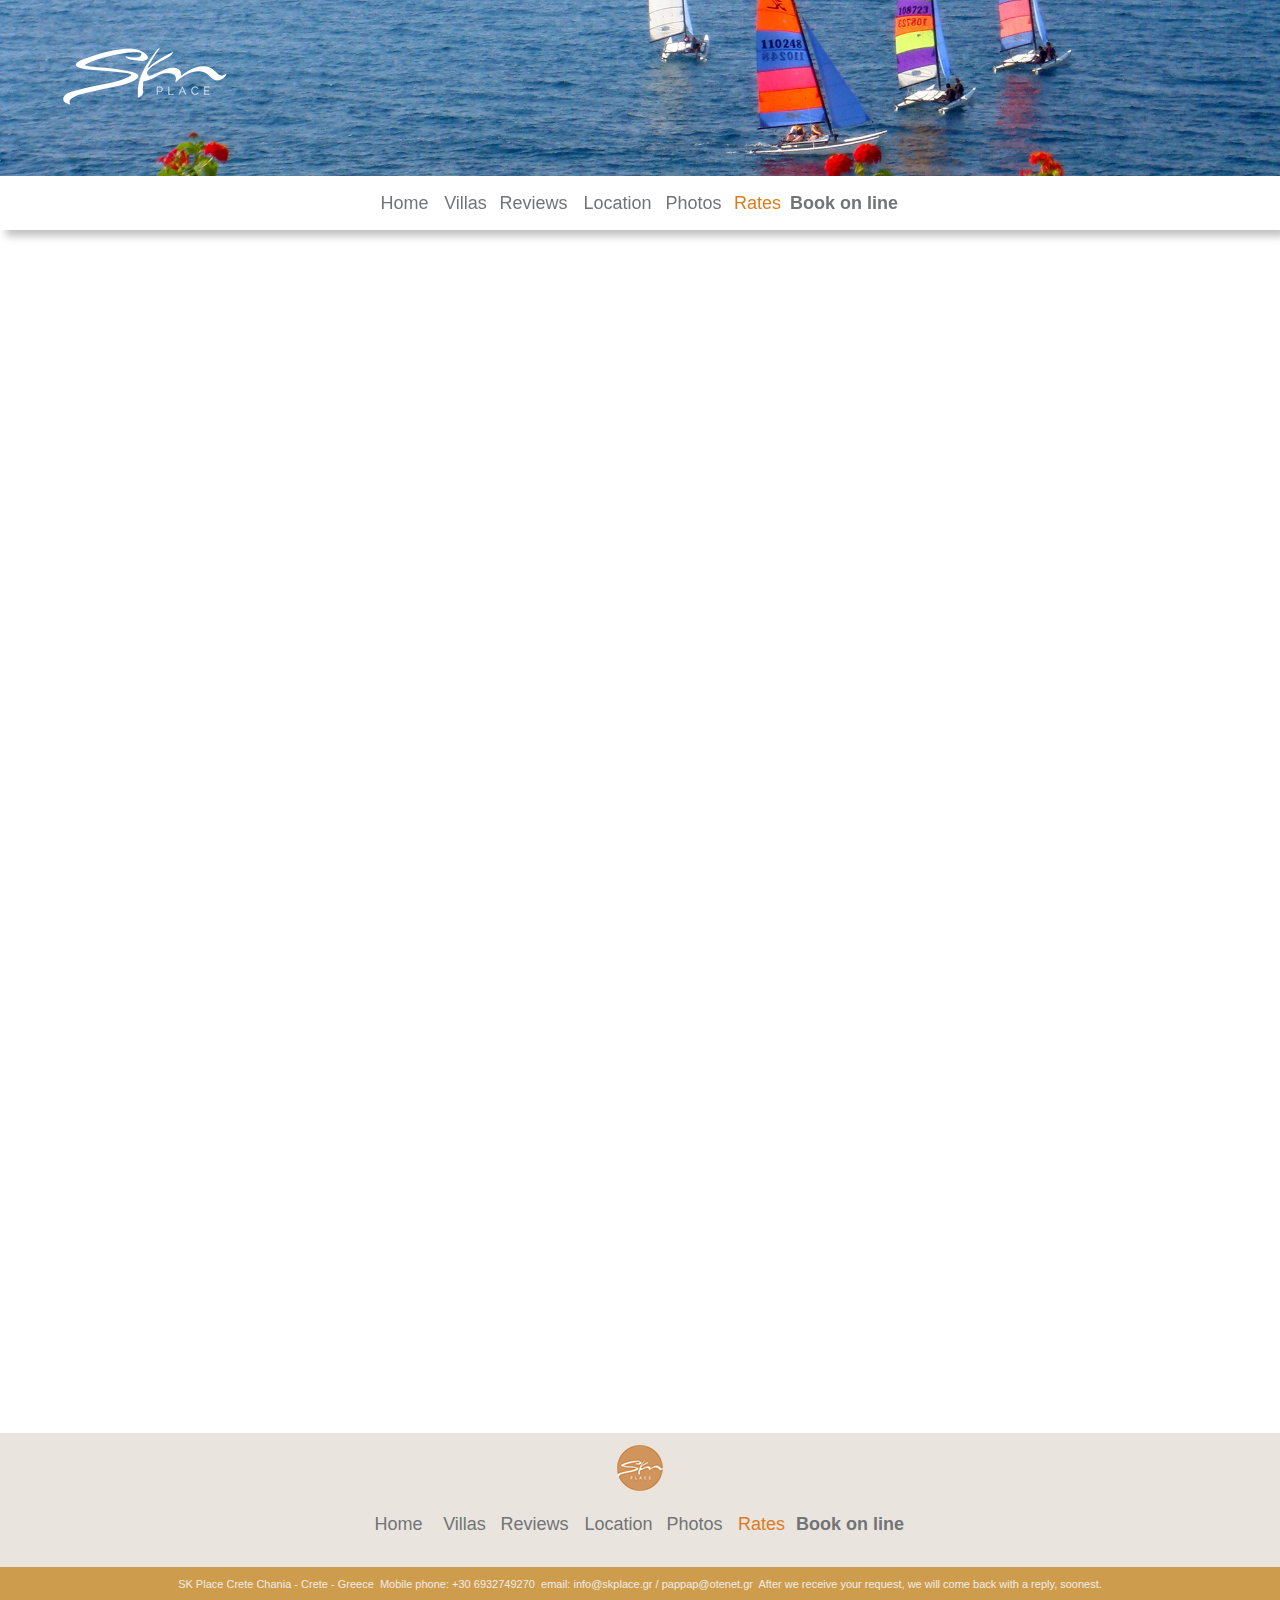
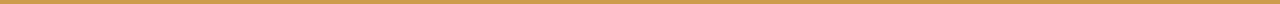
<file: rates-p.html>
<!DOCTYPE html>
<html class="nojs html css_verticalspacer" lang="en-US">
 <head>

  <meta http-equiv="Content-type" content="text/html;charset=UTF-8"/>
  <meta name="generator" content="2017.0.1.363"/>
  
  <script type="text/javascript">
   // Update the 'nojs'/'js' class on the html node
document.documentElement.className = document.documentElement.className.replace(/\bnojs\b/g, 'js');

// Check that all required assets are uploaded and up-to-date
if(typeof Muse == "undefined") window.Muse = {}; window.Muse.assets = {"required":["museutils.js", "museconfig.js", "jquery.musepolyfill.bgsize.js", "jquery.watch.js", "require.js", "rates-p.css"], "outOfDate":[]};
</script>
  
  <title>RATES P</title>
  <!-- CSS -->
  <link rel="stylesheet" type="text/css" href="css/site_global.css?crc=377779993"/>
  <link rel="stylesheet" type="text/css" href="css/master_rates.css?crc=386455191"/>
  <link rel="stylesheet" type="text/css" href="css/rates-p.css?crc=37563396" id="pagesheet"/>
  <!-- IE-only CSS -->
  <!--[if lt IE 9]>
  <link rel="stylesheet" type="text/css" href="css/iefonts_rates-p.css?crc=143878576"/>
  <![endif]-->
  <!-- Other scripts -->
  <script type="text/javascript">
   var __adobewebfontsappname__ = "muse";
</script>
  <!-- JS includes -->
  <script type="text/javascript">
   document.write('\x3Cscript src="' + (document.location.protocol == 'https:' ? 'https:' : 'http:') + '//webfonts.creativecloud.com/raleway:n3,n6:default.js" type="text/javascript">\x3C/script>');
</script>
  <!--[if lt IE 9]>
  <script src="scripts/html5shiv.js?crc=4241844378" type="text/javascript"></script>
  <![endif]-->
   </head>
 <body>

  <div class="clearfix" id="page"><!-- group -->
   <div class="clearfix grpelem" id="pu8237"><!-- group -->
    <div class="browser_width" id="u8237-bw">
     <div class="shadow museBGSize" id="u8237"><!-- simple frame --></div>
    </div>
    <div class="browser_width" id="u8277-bw">
     <div class="shadow" id="u8277"><!-- simple frame --></div>
    </div>
    <a class="nonblock nontext Button rounded-corners clearfix" id="buttonu9232" href="index.html" data-href="page:U3013"><!-- container box --><div class="IPO clearfix grpelem" id="u9233-4"><!-- content --><h2>Home</h2></div></a>
    <a class="nonblock nontext Button rounded-corners clearfix" id="buttonu9238" href="index.html#villas" data-href="anchor:U3002:U8028"><!-- container box --><div class="IPO clearfix grpelem" id="u9239-4"><!-- content --><h2>Villas</h2></div></a>
    <a class="nonblock nontext Button rounded-corners clearfix" id="buttonu9234" href="reviews.html" data-href="page:U8215"><!-- container box --><div class="IPO clearfix grpelem" id="u9235-4"><!-- content --><h2>Reviews</h2></div></a>
    <a class="nonblock nontext Button rounded-corners clearfix" id="buttonu9242" href="location.html" data-href="page:U8445"><!-- container box --><div class="IPO clearfix grpelem" id="u9243-4"><!-- content --><h2>Location</h2></div></a>
    <a class="nonblock nontext Button rounded-corners clearfix" id="buttonu9236" href="anemos-ok.html" data-href="page:U4571"><!-- container box --><div class="IPO clearfix grpelem" id="u9237-4"><!-- content --><h2>Book on line</h2></div></a>
    <a class="nonblock nontext Button rounded-corners clearfix" id="buttonu9244" href="gallery.html" data-href="page:U10070"><!-- container box --><div class="IPO clearfix grpelem" id="u9245-4"><!-- content --><h2>Photos</h2></div></a>
    <a class="nonblock nontext Button ButtonSelected rounded-corners clearfix" id="buttonu9240" href="rates-p.html" data-href="page:U8299"><!-- container box --><div class="IPO clearfix grpelem" id="u9241-4"><!-- content --><h2>Rates</h2></div></a>
    <div class="museBGSize" id="u9246"><!-- simple frame --></div>
   </div>
   <div class="clearfix grpelem" id="pu8234"><!-- group -->
    <div class="browser_width grpelem" id="u8234-bw">
     <div id="u8234"><!-- custom html -->
      <iframe width="100%" height="1440px" src="https://skplaceprice.wordpress.com//" frameborder="0" ></iframe>
     </div>
    </div>
    <div class="museBGSize grpelem" id="u9323"><!-- simple frame --></div>
    <a class="nonblock nontext Button rounded-corners clearfix grpelem" id="buttonu9340" href="index.html" data-href="page:U3013"><!-- container box --><div class="IPO clearfix grpelem" id="u9341-4"><!-- content --><h2>Home</h2></div></a>
    <a class="nonblock nontext Button rounded-corners clearfix grpelem" id="buttonu9342" href="index.html#villas" data-href="anchor:U3002:U8028"><!-- container box --><div class="IPO clearfix grpelem" id="u9343-4"><!-- content --><h2>Villas</h2></div></a>
    <a class="nonblock nontext Button rounded-corners clearfix grpelem" id="buttonu9344" href="reviews.html" data-href="page:U8215"><!-- container box --><div class="IPO clearfix grpelem" id="u9345-4"><!-- content --><h2>Reviews</h2></div></a>
    <a class="nonblock nontext Button rounded-corners clearfix grpelem" id="buttonu9346" href="location.html" data-href="page:U8445"><!-- container box --><div class="IPO clearfix grpelem" id="u9347-4"><!-- content --><h2>Location</h2></div></a>
    <a class="nonblock nontext Button rounded-corners clearfix grpelem" id="buttonu9348" href="anemos-ok.html" data-href="page:U4571"><!-- container box --><div class="IPO clearfix grpelem" id="u9349-4"><!-- content --><h2>Book on line</h2></div></a>
    <a class="nonblock nontext Button rounded-corners clearfix grpelem" id="buttonu9350" href="gallery.html" data-href="page:U10070"><!-- container box --><div class="IPO clearfix grpelem" id="u9351-4"><!-- content --><h2>Photos</h2></div></a>
    <a class="nonblock nontext Button ButtonSelected rounded-corners clearfix grpelem" id="buttonu9352" href="rates-p.html" data-href="page:U8299"><!-- container box --><div class="IPO clearfix grpelem" id="u9353-4"><!-- content --><h2>Rates</h2></div></a>
   </div>
   <div class="verticalspacer" data-offset-top="0" data-content-above-spacer="1567" data-content-below-spacer="35"></div>
   <div class="clearfix grpelem" id="pu8259"><!-- group -->
    <div class="browser_width grpelem" id="u8259-bw">
     <div id="u8259"><!-- simple frame --></div>
    </div>
    <div class="browser_width grpelem" id="u8262-bw">
     <div id="u8262"><!-- simple frame --></div>
    </div>
    <div class="browser_width grpelem" id="u8263-5-bw">
     <div class="clearfix" id="u8263-5"><!-- content -->
      <p id="u8263-2">SK Place Crete Chania - Crete - Greece&nbsp; Mobile phone: +30 6932749270&nbsp; email: info@skplace.gr / pappap@otenet.gr&nbsp; After we receive your request, we will come back with a reply, soonest.</p>
      <p>&nbsp;</p>
     </div>
    </div>
   </div>
  </div>
  <!-- Other scripts -->
  <script type="text/javascript">
   window.Muse.assets.check=function(d){if(!window.Muse.assets.checked){window.Muse.assets.checked=!0;var b={},c=function(a,b){if(window.getComputedStyle){var c=window.getComputedStyle(a,null);return c&&c.getPropertyValue(b)||c&&c[b]||""}if(document.documentElement.currentStyle)return(c=a.currentStyle)&&c[b]||a.style&&a.style[b]||"";return""},a=function(a){if(a.match(/^rgb/))return a=a.replace(/\s+/g,"").match(/([\d\,]+)/gi)[0].split(","),(parseInt(a[0])<<16)+(parseInt(a[1])<<8)+parseInt(a[2]);if(a.match(/^\#/))return parseInt(a.substr(1),
16);return 0},g=function(g){for(var f=document.getElementsByTagName("link"),h=0;h<f.length;h++)if("text/css"==f[h].type){var i=(f[h].href||"").match(/\/?css\/([\w\-]+\.css)\?crc=(\d+)/);if(!i||!i[1]||!i[2])break;b[i[1]]=i[2]}f=document.createElement("div");f.className="version";f.style.cssText="display:none; width:1px; height:1px;";document.getElementsByTagName("body")[0].appendChild(f);for(h=0;h<Muse.assets.required.length;){var i=Muse.assets.required[h],l=i.match(/([\w\-\.]+)\.(\w+)$/),k=l&&l[1]?
l[1]:null,l=l&&l[2]?l[2]:null;switch(l.toLowerCase()){case "css":k=k.replace(/\W/gi,"_").replace(/^([^a-z])/gi,"_$1");f.className+=" "+k;k=a(c(f,"color"));l=a(c(f,"backgroundColor"));k!=0||l!=0?(Muse.assets.required.splice(h,1),"undefined"!=typeof b[i]&&(k!=b[i]>>>24||l!=(b[i]&16777215))&&Muse.assets.outOfDate.push(i)):h++;f.className="version";break;case "js":h++;break;default:throw Error("Unsupported file type: "+l);}}d?d().jquery!="1.8.3"&&Muse.assets.outOfDate.push("jquery-1.8.3.min.js"):Muse.assets.required.push("jquery-1.8.3.min.js");
f.parentNode.removeChild(f);if(Muse.assets.outOfDate.length||Muse.assets.required.length)f="Some files on the server may be missing or incorrect. Clear browser cache and try again. If the problem persists please contact website author.",g&&Muse.assets.outOfDate.length&&(f+="\nOut of date: "+Muse.assets.outOfDate.join(",")),g&&Muse.assets.required.length&&(f+="\nMissing: "+Muse.assets.required.join(",")),alert(f)};location&&location.search&&location.search.match&&location.search.match(/muse_debug/gi)?setTimeout(function(){g(!0)},5E3):g()}};
var muse_init=function(){require.config({baseUrl:""});require(["jquery","museutils","whatinput","jquery.musepolyfill.bgsize","jquery.watch"],function(d){var $ = d;$(document).ready(function(){try{
window.Muse.assets.check($);/* body */
Muse.Utils.transformMarkupToFixBrowserProblemsPreInit();/* body */
Muse.Utils.prepHyperlinks(true);/* body */
Muse.Utils.resizeHeight('.browser_width');/* resize height */
Muse.Utils.requestAnimationFrame(function() { $('body').addClass('initialized'); });/* mark body as initialized */
Muse.Utils.fullPage('#page');/* 100% height page */
Muse.Utils.showWidgetsWhenReady();/* body */
Muse.Utils.transformMarkupToFixBrowserProblems();/* body */
}catch(b){if(b&&"function"==typeof b.notify?b.notify():Muse.Assert.fail("Error calling selector function: "+b),false)throw b;}})})};

</script>
  <!-- RequireJS script -->
  <script src="scripts/require.js?crc=4159430777" type="text/javascript" async data-main="scripts/museconfig.js?crc=4179431180" onload="if (requirejs) requirejs.onError = function(requireType, requireModule) { if (requireType && requireType.toString && requireType.toString().indexOf && 0 <= requireType.toString().indexOf('#scripterror')) window.Muse.assets.check(); }" onerror="window.Muse.assets.check();"></script>
   </body>
</html>
</file>
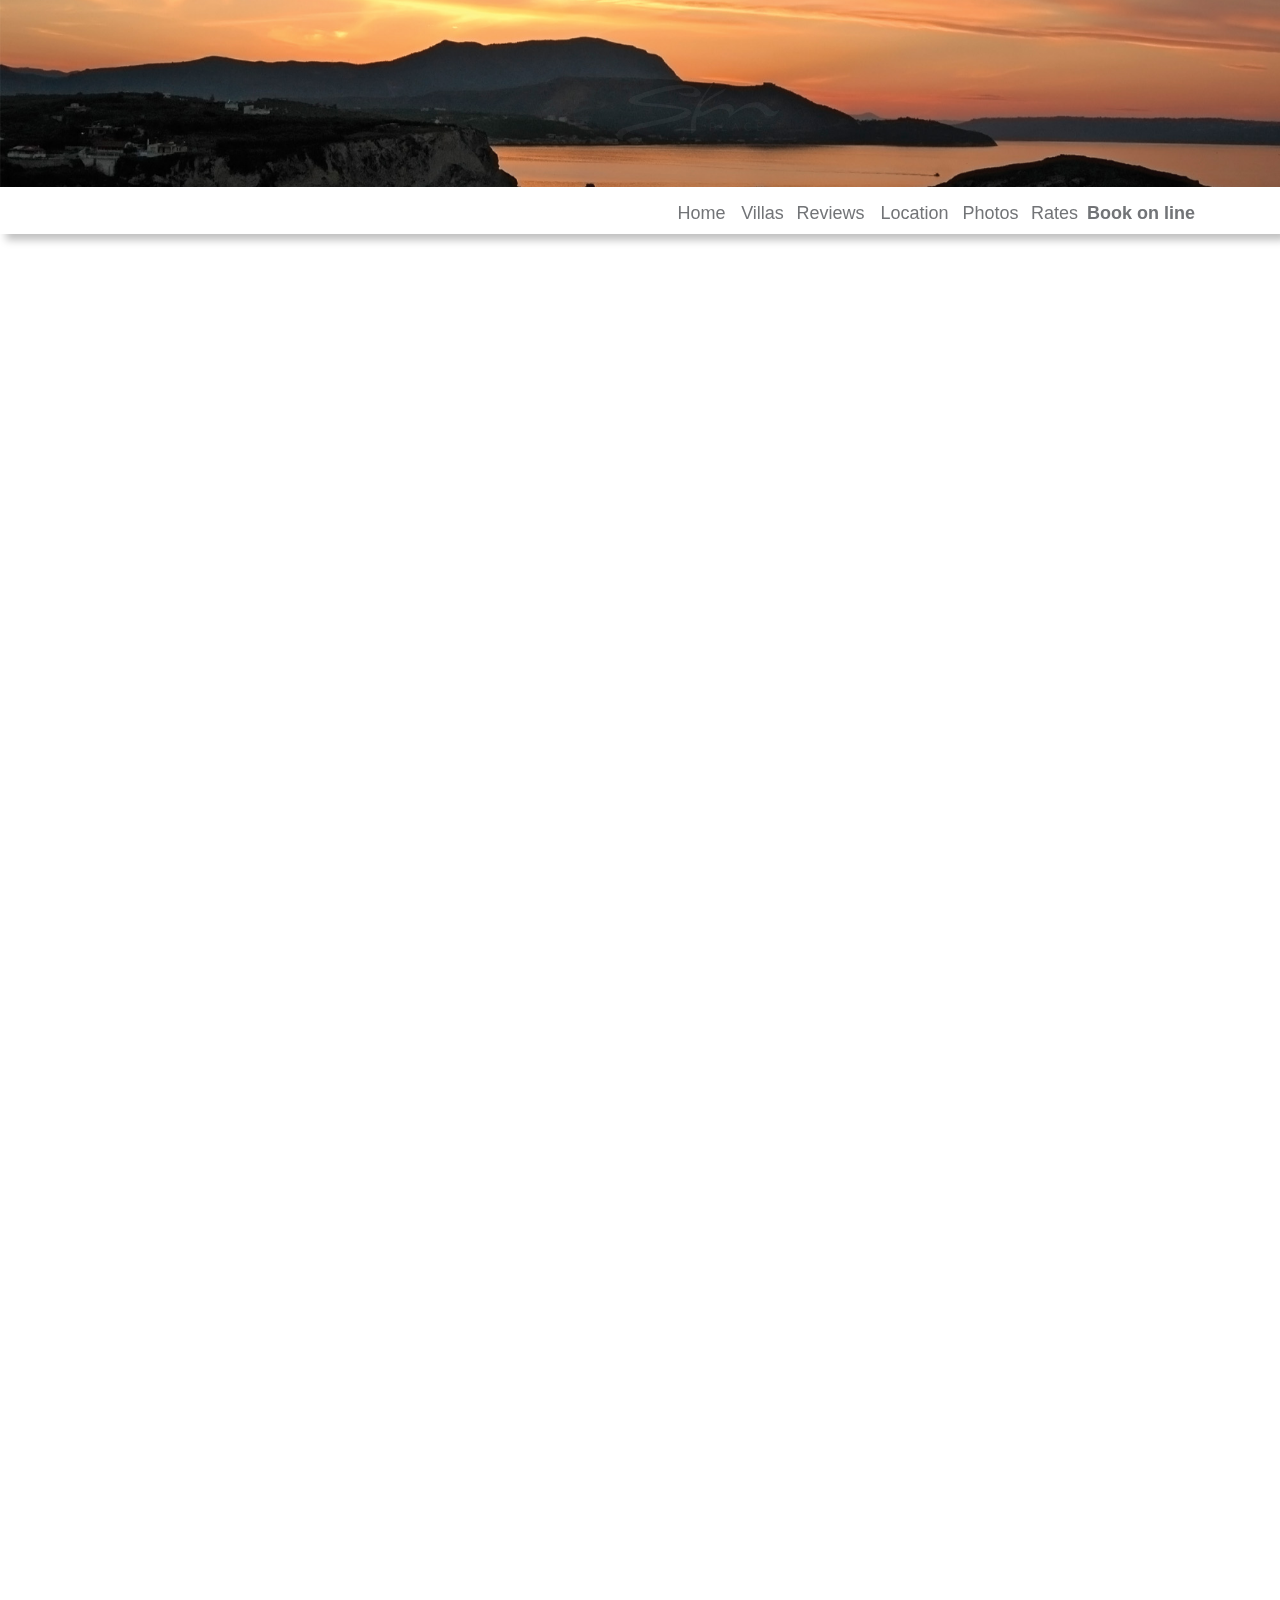
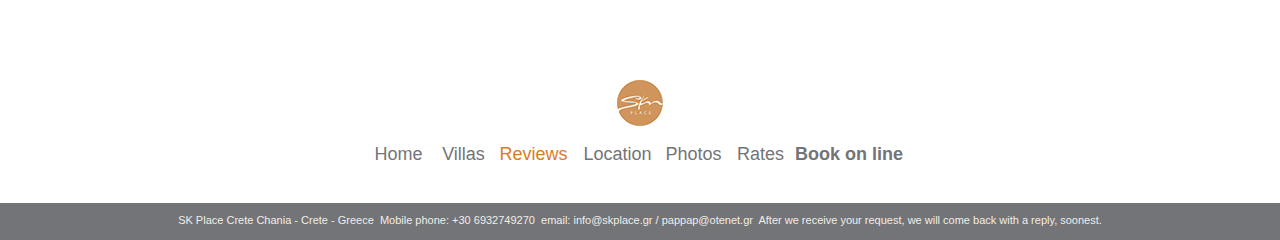
<file: reviews.html>
<!DOCTYPE html>
<html class="nojs html css_verticalspacer" lang="en-US">
 <head>

  <meta http-equiv="Content-type" content="text/html;charset=UTF-8"/>
  <meta name="generator" content="2017.0.1.363"/>
  
  <script type="text/javascript">
   // Update the 'nojs'/'js' class on the html node
document.documentElement.className = document.documentElement.className.replace(/\bnojs\b/g, 'js');

// Check that all required assets are uploaded and up-to-date
if(typeof Muse == "undefined") window.Muse = {}; window.Muse.assets = {"required":["museutils.js", "museconfig.js", "jquery.musepolyfill.bgsize.js", "webpro.js", "musewpslideshow.js", "jquery.museoverlay.js", "touchswipe.js", "jquery.watch.js", "require.js", "reviews.css"], "outOfDate":[]};
</script>
  
  <title>REVIEWS</title>
  <!-- CSS -->
  <link rel="stylesheet" type="text/css" href="css/site_global.css?crc=377779993"/>
  <link rel="stylesheet" type="text/css" href="css/master_blog.css?crc=381033237"/>
  <link rel="stylesheet" type="text/css" href="css/reviews.css?crc=3963540505" id="pagesheet"/>
  <!-- IE-only CSS -->
  <!--[if lt IE 9]>
  <link rel="stylesheet" type="text/css" href="css/iefonts_reviews.css?crc=4147335892"/>
  <![endif]-->
  <!-- Other scripts -->
  <script type="text/javascript">
   var __adobewebfontsappname__ = "muse";
</script>
  <!-- JS includes -->
  <script type="text/javascript">
   document.write('\x3Cscript src="' + (document.location.protocol == 'https:' ? 'https:' : 'http:') + '//webfonts.creativecloud.com/raleway:n3,n6:default.js" type="text/javascript">\x3C/script>');
</script>
  <!--[if lt IE 9]>
  <script src="scripts/html5shiv.js?crc=4241844378" type="text/javascript"></script>
  <![endif]-->
   </head>
 <body>

  <div class="clearfix" id="page"><!-- column -->
   <div class="position_content" id="page_position_content">
    <div class="clearfix colelem" id="pu8183"><!-- group -->
     <div class="browser_width" id="u8183-bw">
      <div class="museBGSize" id="u8183"><!-- simple frame --></div>
     </div>
     <div class="browser_width" id="u8203-bw">
      <div class="shadow" id="u8203"><!-- simple frame --></div>
     </div>
     <!-- m_editable region-id="editable-static-tag-U8749" template="reviews.html" data-type="html" data-ice-options="clickable" data-ice-editable="link" -->
     <a class="nonblock nontext Button rounded-corners clearfix" id="buttonu8749" href="index.html" data-href="page:U3013" data-muse-uid="U8749"><!-- container box --><!-- m_editable region-id="editable-static-tag-U8750-BP_infinity" template="reviews.html" data-type="html" data-ice-options="disableImageResize,link" --><div class="IPO clearfix grpelem" id="u8750-4" data-muse-uid="U8750" data-muse-type="txt_frame"><!-- content --><h2>Home</h2></div><!-- /m_editable --></a>
     <!-- /m_editable -->
     <!-- m_editable region-id="editable-static-tag-U8753" template="reviews.html" data-type="html" data-ice-options="clickable" data-ice-editable="link" -->
     <a class="nonblock nontext Button rounded-corners clearfix" id="buttonu8753" href="index.html#villas" data-href="anchor:U3002:U8028" data-muse-uid="U8753"><!-- container box --><!-- m_editable region-id="editable-static-tag-U8754-BP_infinity" template="reviews.html" data-type="html" data-ice-options="disableImageResize,link" --><div class="IPO clearfix grpelem" id="u8754-4" data-muse-uid="U8754" data-muse-type="txt_frame"><!-- content --><h2>Villas</h2></div><!-- /m_editable --></a>
     <!-- /m_editable -->
     <!-- m_editable region-id="editable-static-tag-U8741" template="reviews.html" data-type="html" data-ice-options="clickable" data-ice-editable="link" -->
     <a class="nonblock nontext Button ButtonSelected rounded-corners clearfix" id="buttonu8741" href="reviews.html" data-href="page:U8215" data-muse-uid="U8741"><!-- container box --><!-- m_editable region-id="editable-static-tag-U8742-BP_infinity" template="reviews.html" data-type="html" data-ice-options="disableImageResize,link" --><div class="IPO clearfix grpelem" id="u8742-4" data-muse-uid="U8742" data-muse-type="txt_frame"><!-- content --><h2>Reviews</h2></div><!-- /m_editable --></a>
     <!-- /m_editable -->
     <!-- m_editable region-id="editable-static-tag-U8737" template="reviews.html" data-type="html" data-ice-options="clickable" data-ice-editable="link" -->
     <a class="nonblock nontext Button rounded-corners clearfix" id="buttonu8737" href="location.html" data-href="page:U8445" data-muse-uid="U8737"><!-- container box --><!-- m_editable region-id="editable-static-tag-U8738-BP_infinity" template="reviews.html" data-type="html" data-ice-options="disableImageResize,link" --><div class="IPO clearfix grpelem" id="u8738-4" data-muse-uid="U8738" data-muse-type="txt_frame"><!-- content --><h2>Location</h2></div><!-- /m_editable --></a>
     <!-- /m_editable -->
     <!-- m_editable region-id="editable-static-tag-U8747" template="reviews.html" data-type="html" data-ice-options="clickable" data-ice-editable="link" -->
     <a class="nonblock nontext Button rounded-corners clearfix" id="buttonu8747" href="anemos-ok.html" data-href="page:U4571" data-muse-uid="U8747"><!-- container box --><!-- m_editable region-id="editable-static-tag-U8748-BP_infinity" template="reviews.html" data-type="html" data-ice-options="disableImageResize,link" --><div class="IPO clearfix grpelem" id="u8748-4" data-muse-uid="U8748" data-muse-type="txt_frame"><!-- content --><h2>Book on line</h2></div><!-- /m_editable --></a>
     <!-- /m_editable -->
     <!-- m_editable region-id="editable-static-tag-U8739" template="reviews.html" data-type="html" data-ice-options="clickable" data-ice-editable="link" -->
     <a class="nonblock nontext Button rounded-corners clearfix" id="buttonu8739" href="gallery.html" data-href="page:U10070" data-muse-uid="U8739"><!-- container box --><!-- m_editable region-id="editable-static-tag-U8740-BP_infinity" template="reviews.html" data-type="html" data-ice-options="disableImageResize,link" --><div class="IPO clearfix grpelem" id="u8740-4" data-muse-uid="U8740" data-muse-type="txt_frame"><!-- content --><h2>Photos</h2></div><!-- /m_editable --></a>
     <!-- /m_editable -->
     <!-- m_editable region-id="editable-static-tag-U8743" template="reviews.html" data-type="html" data-ice-options="clickable" data-ice-editable="link" -->
     <a class="nonblock nontext Button rounded-corners clearfix" id="buttonu8743" href="rates-p.html" data-href="page:U8299" data-muse-uid="U8743"><!-- container box --><!-- m_editable region-id="editable-static-tag-U8744-BP_infinity" template="reviews.html" data-type="html" data-ice-options="disableImageResize,link" --><div class="IPO clearfix grpelem" id="u8744-4" data-muse-uid="U8744" data-muse-type="txt_frame"><!-- content --><h2>Rates</h2></div><!-- /m_editable --></a>
     <!-- /m_editable -->
     <div class="PamphletWidget clearfix" id="pamphletu9877"><!-- none box -->
      <div class="ThumbGroup clearfix grpelem" id="u9878"><!-- none box -->
       <div class="popup_anchor" id="u9879popup">
        <div class="Thumb popup_element" id="u9879"><!-- simple frame --></div>
       </div>
      </div>
      <div class="popup_anchor" id="u9882popup">
       <div class="ContainerGroup clearfix" id="u9882"><!-- stack box -->
        <div class="Container invi clearfix grpelem" id="u9883"><!-- group -->
         <div class="grpelem" id="u9884"><!-- content --></div>
         <div class="grpelem" id="u9557"><!-- state-based BG images --></div>
        </div>
       </div>
      </div>
     </div>
     <div class="PamphletWidget clearfix" id="pamphletu9903"><!-- none box -->
      <div class="ThumbGroup clearfix grpelem" id="u9912"><!-- none box -->
       <div class="popup_anchor" id="u9913popup">
        <div class="Thumb popup_element" id="u9913"><!-- simple frame --></div>
       </div>
      </div>
      <div class="popup_anchor" id="u9904popup">
       <div class="ContainerGroup clearfix" id="u9904"><!-- stack box -->
        <div class="Container invi clearfix grpelem" id="u9905"><!-- group -->
         <div class="grpelem" id="u9906"><!-- content --></div>
         <div class="museBGSize grpelem" id="u9917"><!-- simple frame --></div>
        </div>
       </div>
      </div>
     </div>
    </div>
    <div class="clearfix colelem" id="pu8181"><!-- group -->
     <div class="browser_width grpelem" id="u8181-bw">
      <div id="u8181"><!-- custom html -->
       <iframe width="100%" height="1440px" src="https://skplace.wordpress.com/" frameborder="0" ></iframe>
      </div>
     </div>
     <div class="browser_width grpelem" id="u8760-bw">
      <div id="u8760"><!-- simple frame --></div>
     </div>
     <div class="museBGSize grpelem" id="u9339"><!-- simple frame --></div>
    </div>
    <div class="clearfix colelem" id="pbuttonu9354"><!-- group -->
     <!-- m_editable region-id="editable-static-tag-U9354" template="reviews.html" data-type="html" data-ice-options="clickable" data-ice-editable="link" -->
     <a class="nonblock nontext Button rounded-corners clearfix grpelem" id="buttonu9354" href="index.html" data-href="page:U3013" data-muse-uid="U9354"><!-- container box --><!-- m_editable region-id="editable-static-tag-U9355-BP_infinity" template="reviews.html" data-type="html" data-ice-options="disableImageResize,link" --><div class="IPO clearfix grpelem" id="u9355-4" data-muse-uid="U9355" data-muse-type="txt_frame"><!-- content --><h2>Home</h2></div><!-- /m_editable --></a>
     <!-- /m_editable -->
     <!-- m_editable region-id="editable-static-tag-U9356" template="reviews.html" data-type="html" data-ice-options="clickable" data-ice-editable="link" -->
     <div class="pointer_cursor Button rounded-corners clearfix grpelem" id="buttonu9356" data-muse-uid="U9356"><!-- container box -->
      <a class="block" href="index.html#villas" data-href="anchor:U3002:U8028"><!-- Block link tag --></a>
      <!-- m_editable region-id="editable-static-tag-U9357-BP_infinity" template="reviews.html" data-type="html" data-ice-options="disableImageResize,link,clickable" data-ice-editable="link" -->
      <a class="nonblock nontext clearfix grpelem" id="u9357-4" href="index.html#villas" data-href="anchor:U3002:U8028" data-muse-uid="U9357" data-muse-type="txt_frame"><!-- content --><h2 class="IPO" id="u9357-2">Villas</h2></a>
      <!-- /m_editable -->
     </div>
     <!-- /m_editable -->
     <!-- m_editable region-id="editable-static-tag-U9358" template="reviews.html" data-type="html" data-ice-options="clickable" data-ice-editable="link" -->
     <div class="pointer_cursor Button ButtonSelected rounded-corners clearfix grpelem" id="buttonu9358" data-muse-uid="U9358"><!-- container box -->
      <a class="block" href="reviews.html" data-href="page:U8215"><!-- Block link tag --></a>
      <!-- m_editable region-id="editable-static-tag-U9359-BP_infinity" template="reviews.html" data-type="html" data-ice-options="disableImageResize,link,clickable" data-ice-editable="link" -->
      <a class="nonblock nontext ButtonSelected clearfix grpelem" id="u9359-4" href="reviews.html" data-href="page:U8215" data-muse-uid="U9359" data-muse-type="txt_frame"><!-- content --><h2 class="IPO" id="u9359-2">Reviews</h2></a>
      <!-- /m_editable -->
     </div>
     <!-- /m_editable -->
     <!-- m_editable region-id="editable-static-tag-U9360" template="reviews.html" data-type="html" data-ice-options="clickable" data-ice-editable="link" -->
     <a class="nonblock nontext Button rounded-corners clearfix grpelem" id="buttonu9360" href="location.html" data-href="page:U8445" data-muse-uid="U9360"><!-- container box --><!-- m_editable region-id="editable-static-tag-U9361-BP_infinity" template="reviews.html" data-type="html" data-ice-options="disableImageResize,link" --><div class="IPO clearfix grpelem" id="u9361-4" data-muse-uid="U9361" data-muse-type="txt_frame"><!-- content --><h2>Location</h2></div><!-- /m_editable --></a>
     <!-- /m_editable -->
     <!-- m_editable region-id="editable-static-tag-U9364" template="reviews.html" data-type="html" data-ice-options="clickable" data-ice-editable="link" -->
     <a class="nonblock nontext Button rounded-corners clearfix grpelem" id="buttonu9364" href="gallery.html" data-href="page:U10070" data-muse-uid="U9364"><!-- container box --><!-- m_editable region-id="editable-static-tag-U9365-BP_infinity" template="reviews.html" data-type="html" data-ice-options="disableImageResize,link" --><div class="IPO clearfix grpelem" id="u9365-4" data-muse-uid="U9365" data-muse-type="txt_frame"><!-- content --><h2>Photos</h2></div><!-- /m_editable --></a>
     <!-- /m_editable -->
     <!-- m_editable region-id="editable-static-tag-U9366" template="reviews.html" data-type="html" data-ice-options="clickable" data-ice-editable="link" -->
     <a class="nonblock nontext Button rounded-corners clearfix grpelem" id="buttonu9366" href="rates-p.html" data-href="page:U8299" data-muse-uid="U9366"><!-- container box --><!-- m_editable region-id="editable-static-tag-U9367-BP_infinity" template="reviews.html" data-type="html" data-ice-options="disableImageResize,link" --><div class="IPO clearfix grpelem" id="u9367-4" data-muse-uid="U9367" data-muse-type="txt_frame"><!-- content --><h2>Rates</h2></div><!-- /m_editable --></a>
     <!-- /m_editable -->
     <!-- m_editable region-id="editable-static-tag-U9362" template="reviews.html" data-type="html" data-ice-options="clickable" data-ice-editable="link" -->
     <a class="nonblock nontext Button rounded-corners clearfix grpelem" id="buttonu9362" href="anemos-ok.html" data-href="page:U4571" data-muse-uid="U9362"><!-- container box --><!-- m_editable region-id="editable-static-tag-U9363-BP_infinity" template="reviews.html" data-type="html" data-ice-options="disableImageResize,link" --><div class="IPO clearfix grpelem" id="u9363-4" data-muse-uid="U9363" data-muse-type="txt_frame"><!-- content --><h2>Book on line</h2></div><!-- /m_editable --></a>
     <!-- /m_editable -->
    </div>
    <div class="verticalspacer" data-offset-top="1734" data-content-above-spacer="1770" data-content-below-spacer="69"></div>
    <div class="clearfix colelem" id="pu8758"><!-- group -->
     <div class="browser_width grpelem" id="u8758-bw">
      <div id="u8758"><!-- simple frame --></div>
     </div>
     <div class="browser_width grpelem" id="u8759-5-bw">
      <div class="clearfix" id="u8759-5"><!-- content -->
       <p id="u8759-2">SK Place Crete Chania - Crete - Greece&nbsp; Mobile phone: +30 6932749270&nbsp; email: info@skplace.gr / pappap@otenet.gr&nbsp; After we receive your request, we will come back with a reply, soonest.</p>
       <p>&nbsp;</p>
      </div>
     </div>
    </div>
   </div>
  </div>
  <div class="preload_images">
   <img class="preload" src="images/book%2002-u9557-r.png?crc=157683808" alt=""/>
  </div>
  <!-- Other scripts -->
  <script type="text/javascript">
   window.Muse.assets.check=function(d){if(!window.Muse.assets.checked){window.Muse.assets.checked=!0;var b={},c=function(a,b){if(window.getComputedStyle){var c=window.getComputedStyle(a,null);return c&&c.getPropertyValue(b)||c&&c[b]||""}if(document.documentElement.currentStyle)return(c=a.currentStyle)&&c[b]||a.style&&a.style[b]||"";return""},a=function(a){if(a.match(/^rgb/))return a=a.replace(/\s+/g,"").match(/([\d\,]+)/gi)[0].split(","),(parseInt(a[0])<<16)+(parseInt(a[1])<<8)+parseInt(a[2]);if(a.match(/^\#/))return parseInt(a.substr(1),
16);return 0},g=function(g){for(var f=document.getElementsByTagName("link"),h=0;h<f.length;h++)if("text/css"==f[h].type){var i=(f[h].href||"").match(/\/?css\/([\w\-]+\.css)\?crc=(\d+)/);if(!i||!i[1]||!i[2])break;b[i[1]]=i[2]}f=document.createElement("div");f.className="version";f.style.cssText="display:none; width:1px; height:1px;";document.getElementsByTagName("body")[0].appendChild(f);for(h=0;h<Muse.assets.required.length;){var i=Muse.assets.required[h],l=i.match(/([\w\-\.]+)\.(\w+)$/),k=l&&l[1]?
l[1]:null,l=l&&l[2]?l[2]:null;switch(l.toLowerCase()){case "css":k=k.replace(/\W/gi,"_").replace(/^([^a-z])/gi,"_$1");f.className+=" "+k;k=a(c(f,"color"));l=a(c(f,"backgroundColor"));k!=0||l!=0?(Muse.assets.required.splice(h,1),"undefined"!=typeof b[i]&&(k!=b[i]>>>24||l!=(b[i]&16777215))&&Muse.assets.outOfDate.push(i)):h++;f.className="version";break;case "js":h++;break;default:throw Error("Unsupported file type: "+l);}}d?d().jquery!="1.8.3"&&Muse.assets.outOfDate.push("jquery-1.8.3.min.js"):Muse.assets.required.push("jquery-1.8.3.min.js");
f.parentNode.removeChild(f);if(Muse.assets.outOfDate.length||Muse.assets.required.length)f="Some files on the server may be missing or incorrect. Clear browser cache and try again. If the problem persists please contact website author.",g&&Muse.assets.outOfDate.length&&(f+="\nOut of date: "+Muse.assets.outOfDate.join(",")),g&&Muse.assets.required.length&&(f+="\nMissing: "+Muse.assets.required.join(",")),alert(f)};location&&location.search&&location.search.match&&location.search.match(/muse_debug/gi)?setTimeout(function(){g(!0)},5E3):g()}};
var muse_init=function(){require.config({baseUrl:""});require(["jquery","museutils","whatinput","jquery.musepolyfill.bgsize","webpro","musewpslideshow","jquery.museoverlay","touchswipe","jquery.watch"],function(d){var $ = d;$(document).ready(function(){try{
window.Muse.assets.check($);/* body */
Muse.Utils.transformMarkupToFixBrowserProblemsPreInit();/* body */
Muse.Utils.prepHyperlinks(true);/* body */
Muse.Utils.resizeHeight('.browser_width');/* resize height */
Muse.Utils.requestAnimationFrame(function() { $('body').addClass('initialized'); });/* mark body as initialized */
Muse.Utils.fullPage('#page');/* 100% height page */
Muse.Utils.initWidget('#pamphletu9877', ['#bp_infinity'], function(elem) { return new WebPro.Widget.ContentSlideShow(elem, {contentLayout_runtime:'stack',event:'click',deactivationEvent:'none',autoPlay:true,displayInterval:800,transitionStyle:'fading',transitionDuration:1000,hideAllContentsFirst:true,shuffle:false,enableSwipe:false,resumeAutoplay:false,resumeAutoplayInterval:3000,playOnce:false,autoActivate_runtime:false}); });/* #pamphletu9877 */
Muse.Utils.initWidget('#pamphletu9903', ['#bp_infinity'], function(elem) { return new WebPro.Widget.ContentSlideShow(elem, {contentLayout_runtime:'stack',event:'click',deactivationEvent:'none',autoPlay:true,displayInterval:500,transitionStyle:'fading',transitionDuration:1000,hideAllContentsFirst:true,shuffle:false,enableSwipe:false,resumeAutoplay:false,resumeAutoplayInterval:3000,playOnce:false,autoActivate_runtime:false}); });/* #pamphletu9903 */
Muse.Utils.showWidgetsWhenReady();/* body */
Muse.Utils.transformMarkupToFixBrowserProblems();/* body */
}catch(b){if(b&&"function"==typeof b.notify?b.notify():Muse.Assert.fail("Error calling selector function: "+b),false)throw b;}})})};

</script>
  <!-- RequireJS script -->
  <script src="scripts/require.js?crc=4159430777" type="text/javascript" async data-main="scripts/museconfig.js?crc=4179431180" onload="if (requirejs) requirejs.onError = function(requireType, requireModule) { if (requireType && requireType.toString && requireType.toString().indexOf && 0 <= requireType.toString().indexOf('#scripterror')) window.Muse.assets.check(); }" onerror="window.Muse.assets.check();"></script>
   </body>
</html>
</file>
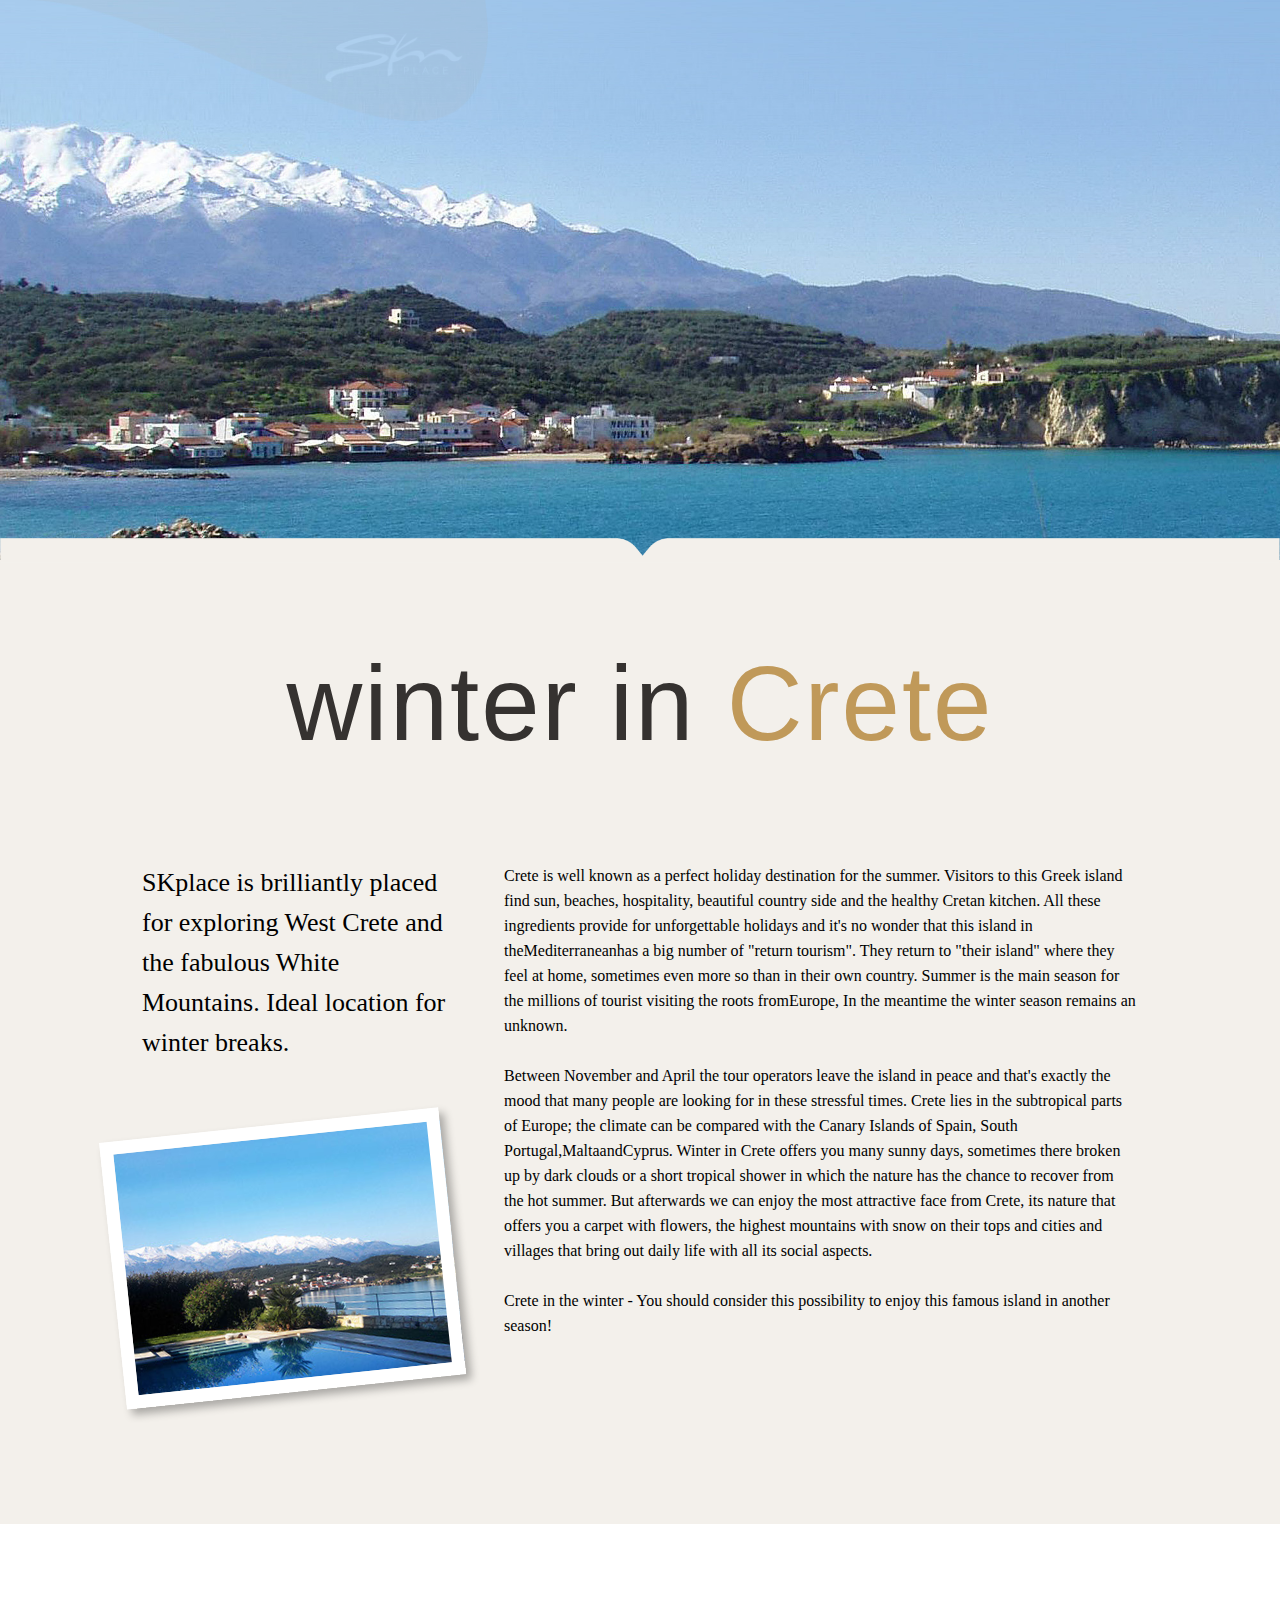
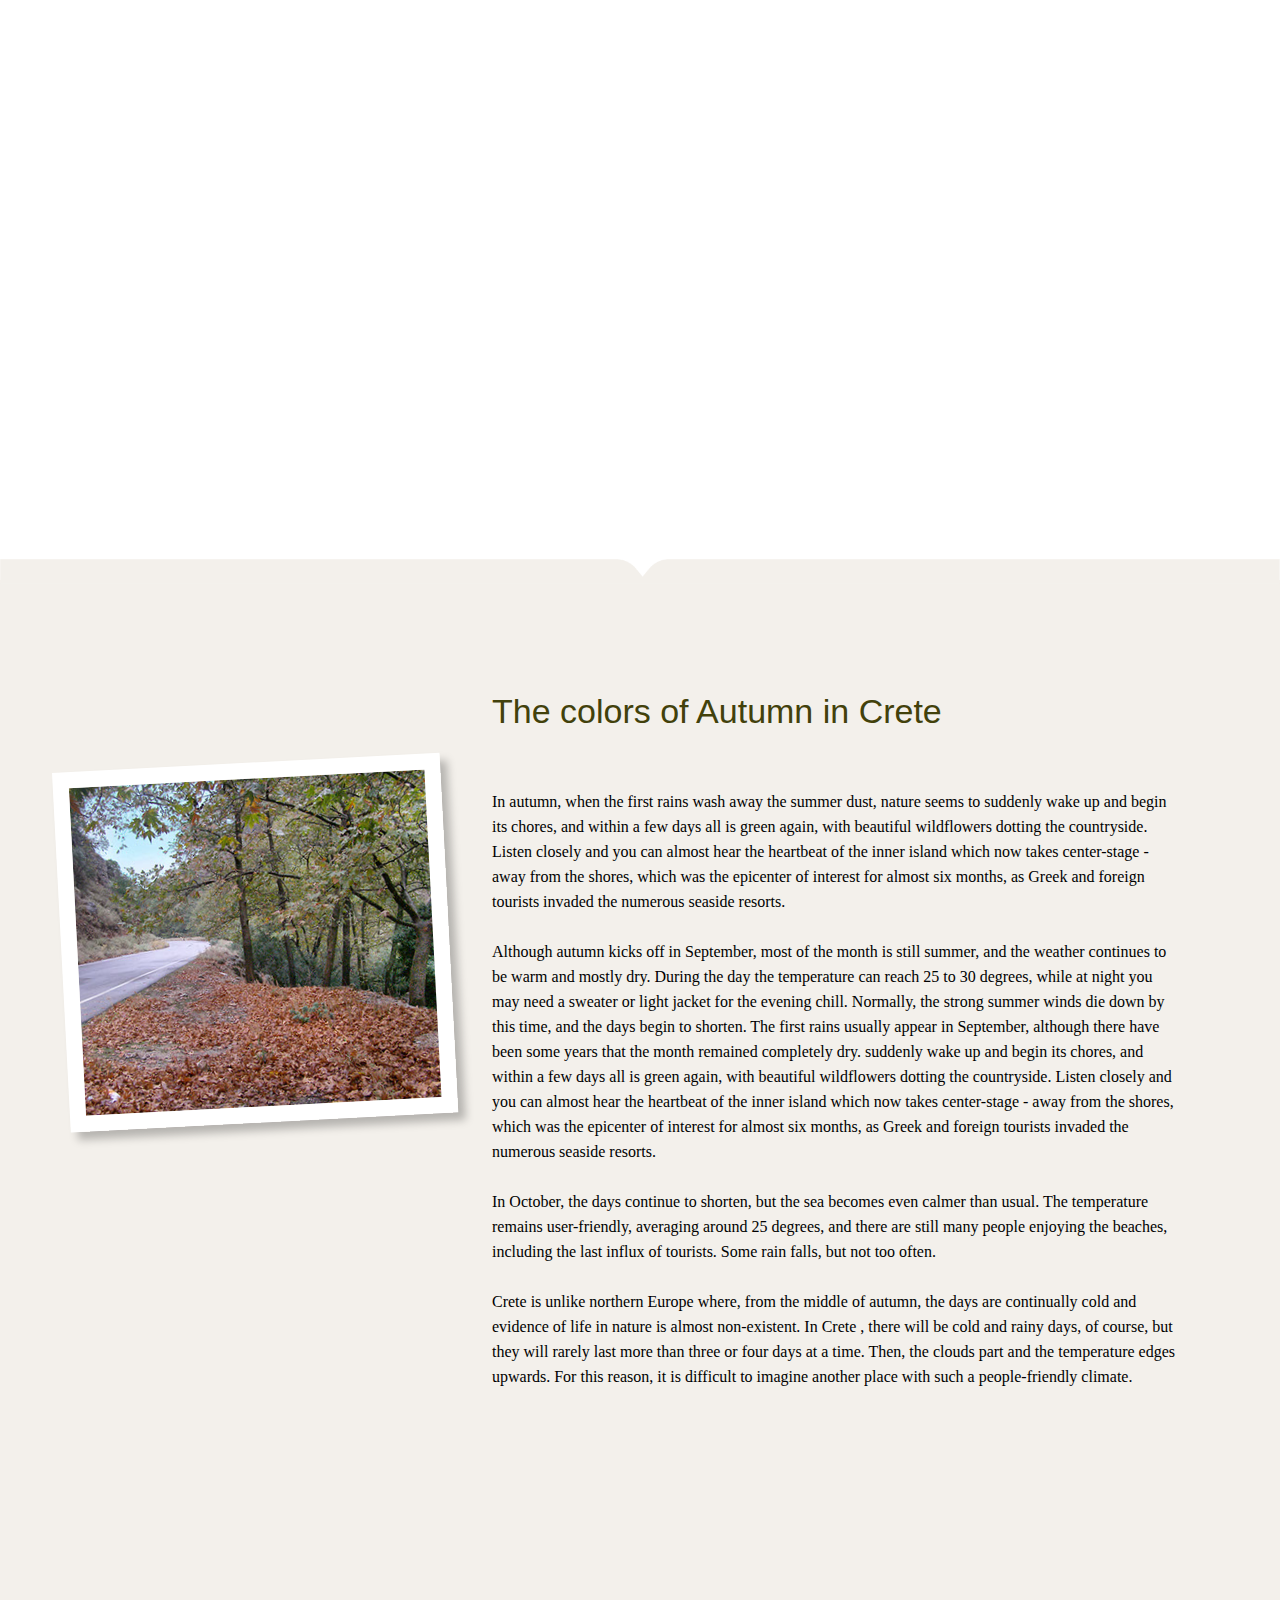
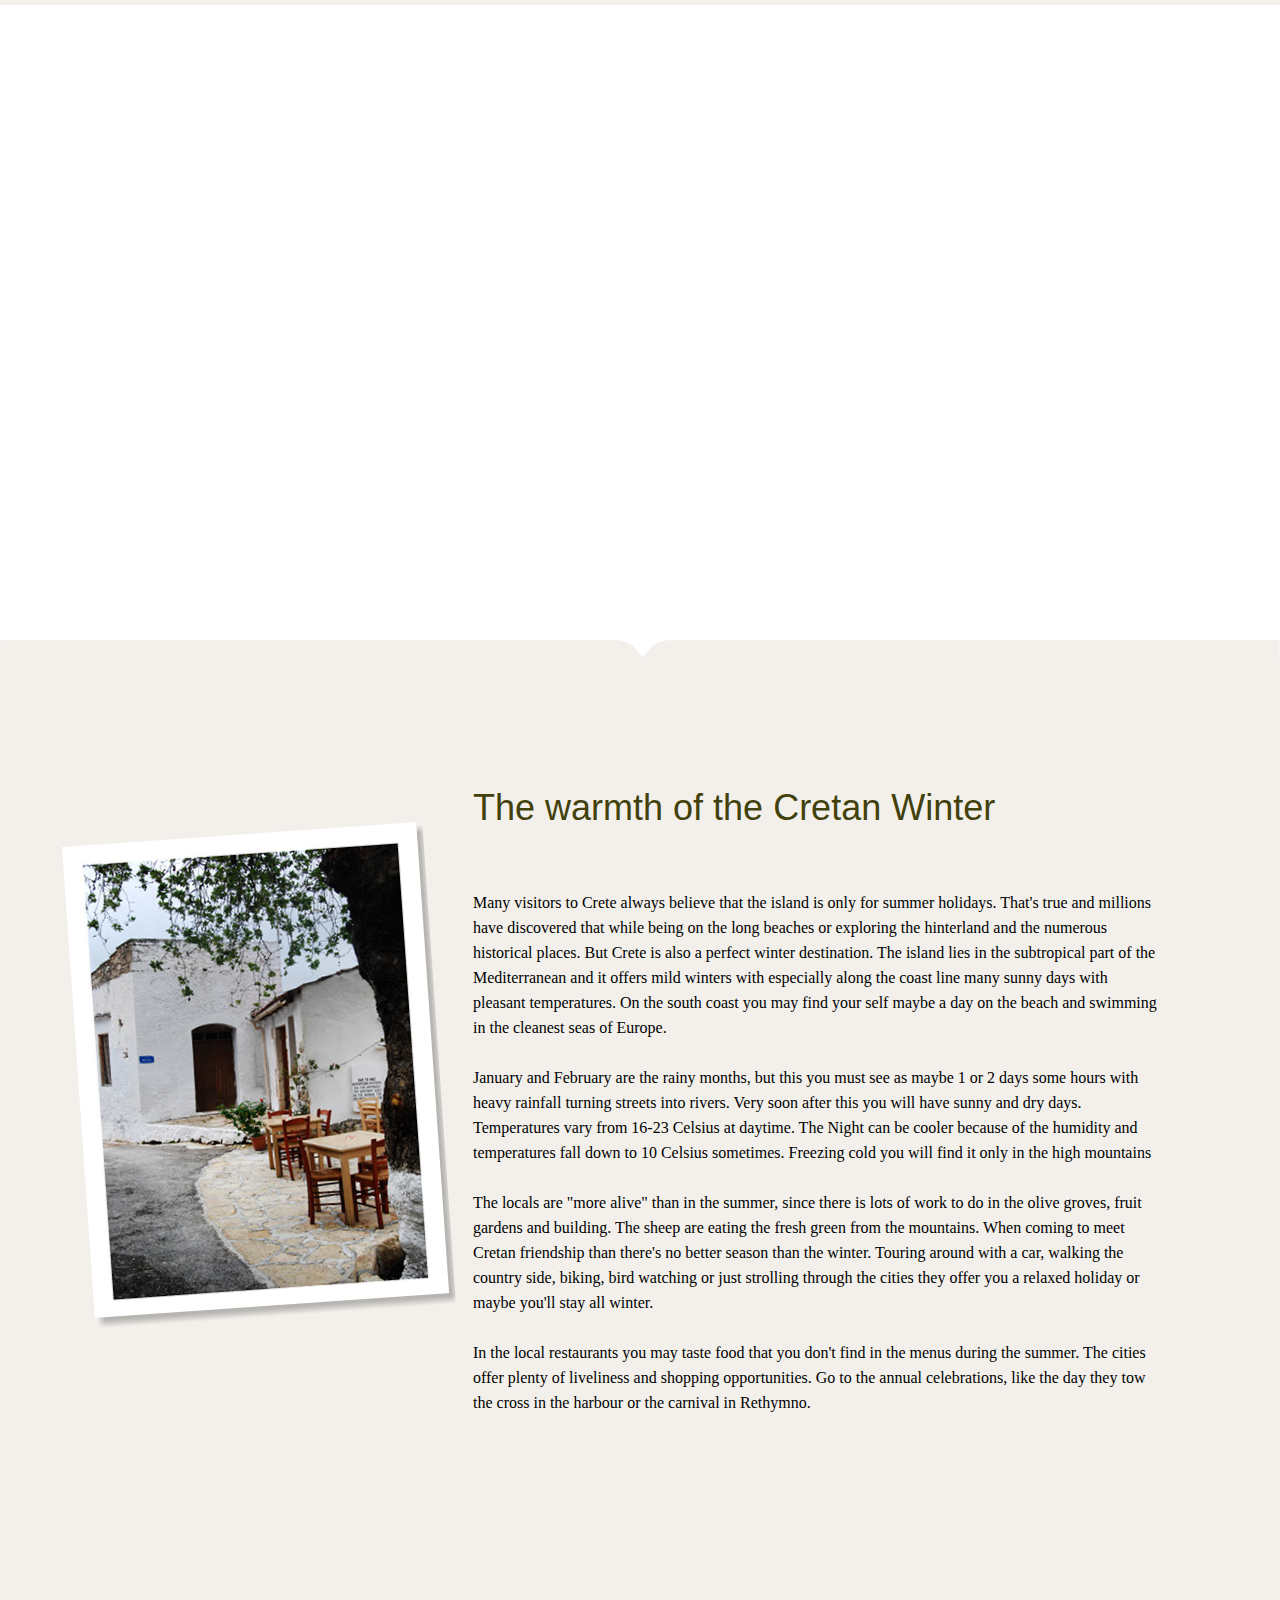
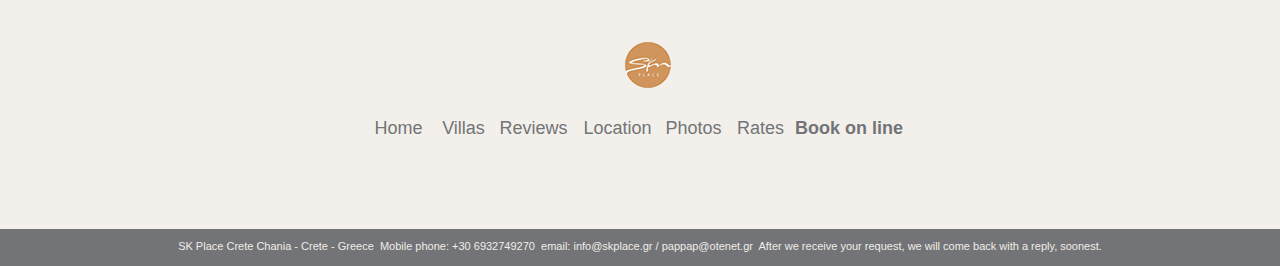
<file: winter.html>
<!DOCTYPE html>
<html class="nojs html css_verticalspacer" lang="en-US">
 <head>

  <meta http-equiv="Content-type" content="text/html;charset=UTF-8"/>
  <meta name="generator" content="2017.0.1.363"/>
  
  <script type="text/javascript">
   // Update the 'nojs'/'js' class on the html node
document.documentElement.className = document.documentElement.className.replace(/\bnojs\b/g, 'js');

// Check that all required assets are uploaded and up-to-date
if(typeof Muse == "undefined") window.Muse = {}; window.Muse.assets = {"required":["museutils.js", "museconfig.js", "jquery.musepolyfill.bgsize.js", "webpro.js", "musewpslideshow.js", "jquery.museoverlay.js", "touchswipe.js", "jquery.musemenu.js", "jquery.watch.js", "jquery.scrolleffects.js", "require.js", "winter.css"], "outOfDate":[]};
</script>
  
  <title>WINTER</title>
  <!-- CSS -->
  <link rel="stylesheet" type="text/css" href="css/site_global.css?crc=377779993"/>
  <link rel="stylesheet" type="text/css" href="css/master_geniki.css?crc=15553115"/>
  <link rel="stylesheet" type="text/css" href="css/winter.css?crc=508613030" id="pagesheet"/>
  <!-- IE-only CSS -->
  <!--[if lt IE 9]>
  <link rel="stylesheet" type="text/css" href="css/iefonts_winter.css?crc=62659777"/>
  <![endif]-->
  <!-- Other scripts -->
  <script type="text/javascript">
   var __adobewebfontsappname__ = "muse";
</script>
  <!-- JS includes -->
  <script type="text/javascript">
   document.write('\x3Cscript src="' + (document.location.protocol == 'https:' ? 'https:' : 'http:') + '//webfonts.creativecloud.com/pontano-sans:n4:default;raleway:n1,n3,n6:default;antic-didone:n4:default.js" type="text/javascript">\x3C/script>');
</script>
  <!--[if lt IE 9]>
  <script src="scripts/html5shiv.js?crc=4241844378" type="text/javascript"></script>
  <![endif]-->
   </head>
 <body>

  <div class="clearfix" id="page"><!-- column -->
   <div class="position_content" id="page_position_content">
    <div class="clearfix colelem" id="pu9417"><!-- group -->
     <div class="browser_width" id="u9417-bw">
      <div class="museBGSize" id="u9417"><!-- simple frame --></div>
     </div>
     <div class="PamphletWidget clearfix" id="pamphletu9439"><!-- none box -->
      <div class="ThumbGroup clearfix grpelem" id="u9450"><!-- none box -->
       <div class="popup_anchor" id="u9451popup">
        <div class="Thumb popup_element" id="u9451"><!-- simple frame --></div>
       </div>
      </div>
      <div class="popup_anchor" id="u9446popup">
       <div class="ContainerGroup clearfix" id="u9446"><!-- stack box -->
        <div class="Container invi clearfix grpelem" id="u9447"><!-- group -->
         <div class="museBGSize grpelem" id="u9449"><!-- simple frame --></div>
         <div class="grpelem" id="u9448"><!-- content --></div>
        </div>
       </div>
      </div>
     </div>
     <div class="browser_width" id="u11459-bw">
      <div class="ose_pre_init" id="u11459"><!-- simple frame --></div>
     </div>
     <div class="PamphletWidget clearfix" id="pamphletu11460"><!-- none box -->
      <div class="ThumbGroup clearfix grpelem" id="u11463"><!-- none box -->
       <div class="popup_anchor" id="u11464popup">
        <div class="Thumb popup_element" id="u11464"><!-- simple frame --></div>
       </div>
      </div>
      <div class="popup_anchor" id="u11465popup">
       <div class="ContainerGroup clearfix" id="u11465"><!-- stack box -->
        <div class="Container invi clearfix grpelem" id="u11466"><!-- group -->
         <nav class="MenuBar clearfix grpelem" id="menuu11467"><!-- horizontal box -->
          <div class="MenuItemContainer clearfix grpelem" id="u11475"><!-- vertical box -->
           <!-- m_editable region-id="editable-static-tag-U11476" template="winter.html" data-type="html" data-ice-options="clickable" data-ice-editable="link" -->
           <a class="nonblock nontext MenuItem MenuItemWithSubMenu clearfix colelem" id="u11476" href="index.html" data-href="page:U3013" data-muse-uid="U11476"><!-- horizontal box --><!-- m_editable region-id="editable-static-tag-U11477-BP_infinity" template="winter.html" data-type="html" data-ice-options="disableImageResize,link,clickable" --><div class="MenuItemLabel NoWrap clearfix grpelem" id="u11477-4" data-muse-uid="U11477" data-muse-type="txt_frame"><!-- content --><p>HOME</p></div><!-- /m_editable --></a>
           <!-- /m_editable -->
          </div>
          <div class="MenuItemContainer clearfix grpelem" id="u11482"><!-- vertical box -->
           <div class="MenuItem MenuItemWithSubMenu clearfix colelem" id="u11483"><!-- horizontal box -->
            <!-- m_editable region-id="editable-static-tag-U11484-BP_infinity" template="winter.html" data-type="html" data-ice-options="disableImageResize,link,clickable" -->
            <div class="MenuItemLabel NoWrap clearfix grpelem" id="u11484-4" data-muse-uid="U11484" data-muse-type="txt_frame"><!-- content -->
             <p>THE VILLAS</p>
            </div>
            <!-- /m_editable -->
           </div>
          </div>
          <div class="MenuItemContainer clearfix grpelem" id="u11468"><!-- vertical box -->
           <!-- m_editable region-id="editable-static-tag-U11471" template="winter.html" data-type="html" data-ice-options="clickable" data-ice-editable="link" -->
           <a class="nonblock nontext MenuItem MenuItemWithSubMenu clearfix colelem" id="u11471" href="reviews.html" data-href="page:U8215" data-muse-uid="U11471"><!-- horizontal box --><!-- m_editable region-id="editable-static-tag-U11474-BP_infinity" template="winter.html" data-type="html" data-ice-options="disableImageResize,link,clickable" --><div class="MenuItemLabel NoWrap clearfix grpelem" id="u11474-4" data-muse-uid="U11474" data-muse-type="txt_frame"><!-- content --><p>REVIEWS</p></div><!-- /m_editable --></a>
           <!-- /m_editable -->
          </div>
          <div class="MenuItemContainer clearfix grpelem" id="u11489"><!-- vertical box -->
           <!-- m_editable region-id="editable-static-tag-U11490" template="winter.html" data-type="html" data-ice-options="clickable" data-ice-editable="link" -->
           <a class="nonblock nontext MenuItem MenuItemWithSubMenu clearfix colelem" id="u11490" href="location.html" data-href="page:U8445" data-muse-uid="U11490"><!-- horizontal box --><!-- m_editable region-id="editable-static-tag-U11492-BP_infinity" template="winter.html" data-type="html" data-ice-options="disableImageResize,link,clickable" --><div class="MenuItemLabel NoWrap clearfix grpelem" id="u11492-4" data-muse-uid="U11492" data-muse-type="txt_frame"><!-- content --><p>LOCATION</p></div><!-- /m_editable --></a>
           <!-- /m_editable -->
          </div>
          <div class="MenuItemContainer clearfix grpelem" id="u11510"><!-- vertical box -->
           <!-- m_editable region-id="editable-static-tag-U11513" template="winter.html" data-type="html" data-ice-options="clickable" data-ice-editable="link" -->
           <a class="nonblock nontext MenuItem MenuItemWithSubMenu clearfix colelem" id="u11513" href="gallery.html" data-href="page:U10070" data-muse-uid="U11513"><!-- horizontal box --><!-- m_editable region-id="editable-static-tag-U11515-BP_infinity" template="winter.html" data-type="html" data-ice-options="disableImageResize,link,clickable" --><div class="MenuItemLabel NoWrap clearfix grpelem" id="u11515-4" data-muse-uid="U11515" data-muse-type="txt_frame"><!-- content --><p>PHOTOS</p></div><!-- /m_editable --></a>
           <!-- /m_editable -->
          </div>
          <div class="MenuItemContainer clearfix grpelem" id="u11503"><!-- vertical box -->
           <!-- m_editable region-id="editable-static-tag-U11504" template="winter.html" data-type="html" data-ice-options="clickable" data-ice-editable="link" -->
           <a class="nonblock nontext MenuItem MenuItemWithSubMenu clearfix colelem" id="u11504" href="rates-p.html" data-href="page:U8299" data-muse-uid="U11504"><!-- horizontal box --><!-- m_editable region-id="editable-static-tag-U11506-BP_infinity" template="winter.html" data-type="html" data-ice-options="disableImageResize,link,clickable" --><div class="MenuItemLabel NoWrap clearfix grpelem" id="u11506-4" data-muse-uid="U11506" data-muse-type="txt_frame"><!-- content --><p>RATES</p></div><!-- /m_editable --></a>
           <!-- /m_editable -->
          </div>
          <div class="MenuItemContainer clearfix grpelem" id="u11496"><!-- vertical box -->
           <div class="MenuItem MenuItemWithSubMenu clearfix colelem" id="u11499"><!-- horizontal box -->
            <!-- m_editable region-id="editable-static-tag-U11502-BP_infinity" template="winter.html" data-type="html" data-ice-options="disableImageResize,link,clickable" -->
            <div class="MenuItemLabel NoWrap clearfix grpelem" id="u11502-4" data-muse-uid="U11502" data-muse-type="txt_frame"><!-- content -->
             <p>CONTACT</p>
            </div>
            <!-- /m_editable -->
           </div>
          </div>
         </nav>
        </div>
       </div>
      </div>
     </div>
    </div>
    <div class="ose_pre_init pinned-colelem" id="u9556"><!-- state-based BG images --></div>
    <div class="clearfix colelem" id="pu9424"><!-- group -->
     <div class="browser_width grpelem" id="u9424-bw">
      <div id="u9424"><!-- column -->
       <div class="clearfix" id="u9424_align_to_page">
        <!-- m_editable region-id="editable-static-tag-U9470-BP_infinity" template="winter.html" data-type="html" data-ice-options="disableImageResize,link" -->
        <div class="TITLOS clearfix colelem" id="u9470-5" data-muse-uid="U9470" data-muse-type="txt_frame"><!-- content -->
         <h3>winter in <span id="u9470-2">Crete</span></h3>
        </div>
        <!-- /m_editable -->
        <div class="clearfix colelem" id="pu9472-5"><!-- group -->
         <!-- m_editable region-id="editable-static-tag-U9472-BP_infinity" template="winter.html" data-type="html" data-ice-options="disableImageResize,link" -->
         <div class="clearfix grpelem" id="u9472-5" data-muse-uid="U9472" data-muse-type="txt_frame"><!-- content -->
          <p class="TEXT-OK" id="u9472-2">SKplace is brilliantly placed for exploring West Crete and the fabulous White Mountains. Ideal location for winter breaks.</p>
          <p id="u9472-3">&nbsp;</p>
         </div>
         <!-- /m_editable -->
         <!-- m_editable region-id="editable-static-tag-U9471-BP_infinity" template="winter.html" data-type="html" data-ice-options="disableImageResize,link" -->
         <div class="clearfix grpelem" id="u9471-11" data-muse-uid="U9471" data-muse-type="txt_frame"><!-- content -->
          <p class="TEXT-OK">Crete is well known as a perfect holiday destination for the summer. Visitors to this Greek island find sun, beaches, hospitality, beautiful country side and the healthy Cretan kitchen. All these ingredients provide for unforgettable holidays and it's no wonder that this island in theMediterraneanhas a big number of &quot;return tourism&quot;. They return to &quot;their island&quot; where they feel at home, sometimes even more so than in their own country. Summer is the main season for the millions of tourist visiting the roots fromEurope, In the meantime the winter season remains an unknown.</p>
          <p class="TEXT-OK">&nbsp;</p>
          <p class="TEXT-OK">Between November and April the tour operators leave the island in peace and that's exactly the mood that many people are looking for in these stressful times. Crete lies in the subtropical parts of Europe; the climate can be compared with the Canary Islands of Spain, South Portugal,MaltaandCyprus. Winter in Crete offers you many sunny days, sometimes there broken up by dark clouds or a short tropical shower in which the nature has the chance to recover from the hot summer. But afterwards we can enjoy the most attractive face from Crete, its nature that offers you a carpet with flowers, the highest mountains with snow on their tops and cities and villages that bring out daily life with all its social aspects.</p>
          <p class="TEXT-OK">&nbsp;</p>
          <p class="TEXT-OK">Crete in the winter - You should consider this possibility to enjoy this famous island in another season!</p>
          <p>&nbsp;</p>
         </div>
         <!-- /m_editable -->
        </div>
       </div>
      </div>
     </div>
     <div class="browser_width grpelem" id="u9425-bw">
      <div class="museBGSize" id="u9425"><!-- simple frame --></div>
     </div>
     <div class="shadow museBGSize grpelem" id="u9473" data-mu-ie-matrix="progid:DXImageTransform.Microsoft.Matrix(M11=0.9945,M12=0.1045,M21=-0.1045,M22=0.9945,SizingMethod='auto expand')" data-mu-ie-matrix-dx="-13" data-mu-ie-matrix-dy="-17"><!-- simple frame --></div>
    </div>
    <div class="clearfix colelem" id="pu9480"><!-- group -->
     <div class="browser_width grpelem" id="u9480-bw">
      <div class="museBGSize" id="u9480"><!-- simple frame --></div>
     </div>
     <div class="browser_width grpelem" id="u9493-bw">
      <div id="u9493"><!-- group -->
       <div class="clearfix" id="u9493_align_to_page">
        <!-- m_editable region-id="editable-static-tag-U9496-BP_infinity" template="winter.html" data-type="html" data-ice-options="disableImageResize,link" -->
        <div class="clearfix grpelem" id="u9496-17" data-muse-uid="U9496" data-muse-type="txt_frame"><!-- content -->
         <h2 class="IPO" id="u9496-2">The colors of Autumn in Crete</h2>
         <p class="TEXT-OK" id="u9496-3">&nbsp;</p>
         <p class="TEXT-OK">In autumn, when the first rains wash away the summer dust, nature seems to suddenly wake up and begin its chores, and within a few days all is green again, with beautiful wildflowers dotting the countryside. Listen closely and you can almost hear the heartbeat of the inner island which now takes center-stage - away from the shores, which was the epicenter of interest for almost six months, as Greek and foreign tourists invaded the numerous seaside resorts.</p>
         <p class="TEXT-OK">&nbsp;</p>
         <p class="TEXT-OK">Although autumn kicks off in September, most of the month is still summer, and the weather continues to be warm and mostly dry. During the day the temperature can reach 25 to 30 degrees, while at night you may need a sweater or light jacket for the evening chill. Normally, the strong summer winds die down by this time, and the days begin to shorten. The first rains usually appear in September, although there have been some years that the month remained completely dry. suddenly wake up and begin its chores, and within a few days all is green again, with beautiful wildflowers dotting the countryside. Listen closely and you can almost hear the heartbeat of the inner island which now takes center-stage - away from the shores, which was the epicenter of interest for almost six months, as Greek and foreign tourists invaded the numerous seaside resorts.</p>
         <p class="TEXT-OK">&nbsp;</p>
         <p class="TEXT-OK">In October, the days continue to shorten, but the sea becomes even calmer than usual. The temperature remains user-friendly, averaging around 25 degrees, and there are still many people enjoying the beaches, including the last influx of tourists. Some rain falls, but not too often.</p>
         <p class="TEXT-OK">&nbsp;</p>
         <p class="TEXT-OK">Crete is unlike northern Europe where, from the middle of autumn, the days are continually cold and evidence of life in nature is almost non-existent. In Crete , there will be cold and rainy days, of course, but they will rarely last more than three or four days at a time. Then, the clouds part and the temperature edges upwards. For this reason, it is difficult to imagine another place with such a people-friendly climate.</p>
         <p>&nbsp;</p>
        </div>
        <!-- /m_editable -->
       </div>
      </div>
     </div>
     <div class="browser_width grpelem" id="u9494-bw">
      <div class="museBGSize" id="u9494"><!-- simple frame --></div>
     </div>
     <div class="shadow museBGSize grpelem" id="u9497" data-mu-ie-matrix="progid:DXImageTransform.Microsoft.Matrix(M11=0.9986,M12=0.0523,M21=-0.0523,M22=0.9986,SizingMethod='auto expand')" data-mu-ie-matrix-dx="-9" data-mu-ie-matrix-dy="-10"><!-- simple frame --></div>
    </div>
    <div class="clearfix colelem" id="pu9518"><!-- group -->
     <div class="browser_width grpelem" id="u9518-bw">
      <div class="museBGSize" id="u9518"><!-- simple frame --></div>
     </div>
     <div class="browser_width grpelem" id="u9520-bw">
      <div id="u9520"><!-- column -->
       <div class="clearfix" id="u9520_align_to_page">
        <!-- m_editable region-id="editable-static-tag-U9527-BP_infinity" template="winter.html" data-type="html" data-ice-options="disableImageResize,link" -->
        <div class="clearfix colelem" id="u9527-19" data-muse-uid="U9527" data-muse-type="txt_frame"><!-- content -->
         <h2 class="IPO" id="u9527-2">The warmth of the Cretan Winter</h2>
         <h2 class="IPO" id="u9527-3">&nbsp;</h2>
         <p class="TEXT-OK">Many visitors to Crete always believe that the island is only for summer holidays. That's true and millions have discovered that while being on the long beaches or exploring the hinterland and the numerous historical places. But Crete is also a perfect winter destination. The island lies in the subtropical part of the Mediterranean and it offers mild winters with especially along the coast line many sunny days with pleasant temperatures. On the south coast you may find your self maybe a day on the beach and swimming in the cleanest seas of Europe.</p>
         <p class="TEXT-OK">&nbsp;</p>
         <p class="TEXT-OK">January and February are the rainy months, but this you must see as maybe 1 or 2 days some hours with heavy rainfall turning streets into rivers. Very soon after this you will have sunny and dry days. Temperatures vary from 16-23 Celsius at daytime. The Night can be cooler because of the humidity and temperatures fall down to 10 Celsius sometimes. Freezing cold you will find it only in the high mountains</p>
         <p class="TEXT-OK">&nbsp;</p>
         <p class="TEXT-OK">The locals are &quot;more alive&quot; than in the summer, since there is lots of work to do in the olive groves, fruit gardens and building. The sheep are eating the fresh green from the mountains. When coming to meet Cretan friendship than there's no better season than the winter. Touring around with a car, walking the country side, biking, bird watching or just strolling through the cities they offer you a relaxed holiday or maybe you'll stay all winter.</p>
         <p class="TEXT-OK">&nbsp;</p>
         <p class="TEXT-OK">In the local restaurants you may taste food that you don't find in the menus during the summer. The cities offer plenty of liveliness and shopping opportunities. Go to the annual celebrations, like the day they tow the cross in the harbour or the carnival in Rethymno.</p>
         <p class="TEXT-OK">&nbsp;</p>
         <p class="TEXT-OK">&nbsp;</p>
         <p>&nbsp;</p>
        </div>
        <!-- /m_editable -->
        <div class="museBGSize colelem" id="u9555"><!-- simple frame --></div>
        <div class="clearfix colelem" id="pbuttonu9541"><!-- group -->
         <!-- m_editable region-id="editable-static-tag-U9541" template="winter.html" data-type="html" data-ice-options="clickable" data-ice-editable="link" -->
         <a class="nonblock nontext Button rounded-corners clearfix grpelem" id="buttonu9541" href="index.html" data-href="page:U3013" data-muse-uid="U9541"><!-- container box --><!-- m_editable region-id="editable-static-tag-U9542-BP_infinity" template="winter.html" data-type="html" data-ice-options="disableImageResize,link" --><div class="IPO clearfix grpelem" id="u9542-4" data-muse-uid="U9542" data-muse-type="txt_frame"><!-- content --><h2>Home</h2></div><!-- /m_editable --></a>
         <!-- /m_editable -->
         <!-- m_editable region-id="editable-static-tag-U9543" template="winter.html" data-type="html" data-ice-options="clickable" data-ice-editable="link" -->
         <a class="nonblock nontext Button rounded-corners clearfix grpelem" id="buttonu9543" href="index.html" data-href="page:U3013" data-muse-uid="U9543"><!-- container box --><!-- m_editable region-id="editable-static-tag-U9544-BP_infinity" template="winter.html" data-type="html" data-ice-options="disableImageResize,link" --><div class="IPO clearfix grpelem" id="u9544-4" data-muse-uid="U9544" data-muse-type="txt_frame"><!-- content --><h2>Villas</h2></div><!-- /m_editable --></a>
         <!-- /m_editable -->
         <!-- m_editable region-id="editable-static-tag-U9545" template="winter.html" data-type="html" data-ice-options="clickable" data-ice-editable="link" -->
         <a class="nonblock nontext Button rounded-corners clearfix grpelem" id="buttonu9545" href="reviews.html" data-href="page:U8215" data-muse-uid="U9545"><!-- container box --><!-- m_editable region-id="editable-static-tag-U9546-BP_infinity" template="winter.html" data-type="html" data-ice-options="disableImageResize,link" --><div class="IPO clearfix grpelem" id="u9546-4" data-muse-uid="U9546" data-muse-type="txt_frame"><!-- content --><h2>Reviews</h2></div><!-- /m_editable --></a>
         <!-- /m_editable -->
         <!-- m_editable region-id="editable-static-tag-U9547" template="winter.html" data-type="html" data-ice-options="clickable" data-ice-editable="link" -->
         <a class="nonblock nontext Button rounded-corners clearfix grpelem" id="buttonu9547" href="location.html" data-href="page:U8445" data-muse-uid="U9547"><!-- container box --><!-- m_editable region-id="editable-static-tag-U9548-BP_infinity" template="winter.html" data-type="html" data-ice-options="disableImageResize,link" --><div class="IPO clearfix grpelem" id="u9548-4" data-muse-uid="U9548" data-muse-type="txt_frame"><!-- content --><h2>Location</h2></div><!-- /m_editable --></a>
         <!-- /m_editable -->
         <!-- m_editable region-id="editable-static-tag-U9551" template="winter.html" data-type="html" data-ice-options="clickable" data-ice-editable="link" -->
         <a class="nonblock nontext Button rounded-corners clearfix grpelem" id="buttonu9551" href="gallery.html" data-href="page:U10070" data-muse-uid="U9551"><!-- container box --><!-- m_editable region-id="editable-static-tag-U9552-BP_infinity" template="winter.html" data-type="html" data-ice-options="disableImageResize,link" --><div class="IPO clearfix grpelem" id="u9552-4" data-muse-uid="U9552" data-muse-type="txt_frame"><!-- content --><h2>Photos</h2></div><!-- /m_editable --></a>
         <!-- /m_editable -->
         <!-- m_editable region-id="editable-static-tag-U9553" template="winter.html" data-type="html" data-ice-options="clickable" data-ice-editable="link" -->
         <a class="nonblock nontext Button rounded-corners clearfix grpelem" id="buttonu9553" href="rates-p.html" data-href="page:U8299" data-muse-uid="U9553"><!-- container box --><!-- m_editable region-id="editable-static-tag-U9554-BP_infinity" template="winter.html" data-type="html" data-ice-options="disableImageResize,link" --><div class="IPO clearfix grpelem" id="u9554-4" data-muse-uid="U9554" data-muse-type="txt_frame"><!-- content --><h2>Rates</h2></div><!-- /m_editable --></a>
         <!-- /m_editable -->
         <!-- m_editable region-id="editable-static-tag-U9549" template="winter.html" data-type="html" data-ice-options="clickable" data-ice-editable="link" -->
         <a class="nonblock nontext Button rounded-corners clearfix grpelem" id="buttonu9549" href="anemos-ok.html" data-href="page:U4571" data-muse-uid="U9549"><!-- container box --><!-- m_editable region-id="editable-static-tag-U9550-BP_infinity" template="winter.html" data-type="html" data-ice-options="disableImageResize,link" --><div class="IPO clearfix grpelem" id="u9550-4" data-muse-uid="U9550" data-muse-type="txt_frame"><!-- content --><h2>Book on line</h2></div><!-- /m_editable --></a>
         <!-- /m_editable -->
        </div>
       </div>
      </div>
     </div>
     <div class="browser_width grpelem" id="u9517-bw">
      <div class="museBGSize" id="u9517"><!-- simple frame --></div>
     </div>
     <div class="grpelem" id="u9528" data-mu-ie-matrix="progid:DXImageTransform.Microsoft.Matrix(M11=0.9976,M12=0.0698,M21=-0.0698,M22=0.9976,SizingMethod='auto expand')" data-mu-ie-matrix-dx="-16" data-mu-ie-matrix-dy="-12"><!-- rasterized frame -->
      <div id="u9528_img"></div>
     </div>
    </div>
    <div class="verticalspacer" data-offset-top="5029" data-content-above-spacer="5028" data-content-below-spacer="37"></div>
    <div class="clearfix colelem" id="pu8420"><!-- group -->
     <div class="browser_width grpelem" id="u8420-bw">
      <div id="u8420"><!-- simple frame --></div>
     </div>
     <div class="browser_width grpelem" id="u8421-5-bw">
      <div class="clearfix" id="u8421-5"><!-- content -->
       <p id="u8421-2">SK Place Crete Chania - Crete - Greece&nbsp; Mobile phone: +30 6932749270&nbsp; email: info@skplace.gr / pappap@otenet.gr&nbsp; After we receive your request, we will come back with a reply, soonest.</p>
       <p>&nbsp;</p>
      </div>
     </div>
    </div>
   </div>
  </div>
  <div class="preload_images">
   <img class="preload" src="images/book%2002-u9556-r.png?crc=157683808" alt=""/>
  </div>
  <!-- Other scripts -->
  <script type="text/javascript">
   window.Muse.assets.check=function(d){if(!window.Muse.assets.checked){window.Muse.assets.checked=!0;var b={},c=function(a,b){if(window.getComputedStyle){var c=window.getComputedStyle(a,null);return c&&c.getPropertyValue(b)||c&&c[b]||""}if(document.documentElement.currentStyle)return(c=a.currentStyle)&&c[b]||a.style&&a.style[b]||"";return""},a=function(a){if(a.match(/^rgb/))return a=a.replace(/\s+/g,"").match(/([\d\,]+)/gi)[0].split(","),(parseInt(a[0])<<16)+(parseInt(a[1])<<8)+parseInt(a[2]);if(a.match(/^\#/))return parseInt(a.substr(1),
16);return 0},g=function(g){for(var f=document.getElementsByTagName("link"),h=0;h<f.length;h++)if("text/css"==f[h].type){var i=(f[h].href||"").match(/\/?css\/([\w\-]+\.css)\?crc=(\d+)/);if(!i||!i[1]||!i[2])break;b[i[1]]=i[2]}f=document.createElement("div");f.className="version";f.style.cssText="display:none; width:1px; height:1px;";document.getElementsByTagName("body")[0].appendChild(f);for(h=0;h<Muse.assets.required.length;){var i=Muse.assets.required[h],l=i.match(/([\w\-\.]+)\.(\w+)$/),k=l&&l[1]?
l[1]:null,l=l&&l[2]?l[2]:null;switch(l.toLowerCase()){case "css":k=k.replace(/\W/gi,"_").replace(/^([^a-z])/gi,"_$1");f.className+=" "+k;k=a(c(f,"color"));l=a(c(f,"backgroundColor"));k!=0||l!=0?(Muse.assets.required.splice(h,1),"undefined"!=typeof b[i]&&(k!=b[i]>>>24||l!=(b[i]&16777215))&&Muse.assets.outOfDate.push(i)):h++;f.className="version";break;case "js":h++;break;default:throw Error("Unsupported file type: "+l);}}d?d().jquery!="1.8.3"&&Muse.assets.outOfDate.push("jquery-1.8.3.min.js"):Muse.assets.required.push("jquery-1.8.3.min.js");
f.parentNode.removeChild(f);if(Muse.assets.outOfDate.length||Muse.assets.required.length)f="Some files on the server may be missing or incorrect. Clear browser cache and try again. If the problem persists please contact website author.",g&&Muse.assets.outOfDate.length&&(f+="\nOut of date: "+Muse.assets.outOfDate.join(",")),g&&Muse.assets.required.length&&(f+="\nMissing: "+Muse.assets.required.join(",")),alert(f)};location&&location.search&&location.search.match&&location.search.match(/muse_debug/gi)?setTimeout(function(){g(!0)},5E3):g()}};
var muse_init=function(){require.config({baseUrl:""});require(["jquery","museutils","whatinput","jquery.musepolyfill.bgsize","webpro","musewpslideshow","jquery.museoverlay","touchswipe","jquery.musemenu","jquery.watch","jquery.scrolleffects"],function(d){var $ = d;$(document).ready(function(){try{
window.Muse.assets.check($);/* body */
Muse.Utils.transformMarkupToFixBrowserProblemsPreInit();/* body */
Muse.Utils.prepHyperlinks(true);/* body */
Muse.Utils.resizeHeight('.browser_width');/* resize height */
Muse.Utils.requestAnimationFrame(function() { $('body').addClass('initialized'); });/* mark body as initialized */
Muse.Utils.fullPage('#page');/* 100% height page */
Muse.Utils.initWidget('#pamphletu9439', ['#bp_infinity'], function(elem) { return new WebPro.Widget.ContentSlideShow(elem, {contentLayout_runtime:'stack',event:'click',deactivationEvent:'none',autoPlay:true,displayInterval:500,transitionStyle:'fading',transitionDuration:1000,hideAllContentsFirst:true,shuffle:false,enableSwipe:false,resumeAutoplay:false,resumeAutoplayInterval:3000,playOnce:false,autoActivate_runtime:false}); });/* #pamphletu9439 */
Muse.Utils.initWidget('.MenuBar', ['#bp_infinity'], function(elem) { return $(elem).museMenu(); });/* unifiedNavBar */
Muse.Utils.initWidget('#pamphletu11460', ['#bp_infinity'], function(elem) { return new WebPro.Widget.ContentSlideShow(elem, {contentLayout_runtime:'stack',event:'click',deactivationEvent:'none',autoPlay:true,displayInterval:1000,transitionStyle:'fading',transitionDuration:1000,hideAllContentsFirst:true,shuffle:false,enableSwipe:false,resumeAutoplay:false,resumeAutoplayInterval:3000,playOnce:false,autoActivate_runtime:false}); });/* #pamphletu11460 */
$('#u11459').registerOpacityScrollEffect([{"fade":0,"in":[-Infinity,813],"opacity":0},{"in":[813,813],"opacity":100},{"fade":50,"in":[813,Infinity],"opacity":100}]);/* scroll effect */
$('#u9556').registerOpacityScrollEffect([{"fade":282,"in":[-Infinity,951],"opacity":0},{"in":[951,951],"opacity":100},{"fade":50,"in":[951,Infinity],"opacity":100}]);/* scroll effect */
$('#u9480').registerBackgroundPositionScrollEffect([{"speed":[0,0],"in":[-Infinity,1424]},{"speed":[0,0],"in":[1424,Infinity]}]);/* scroll effect */
$('#u9518').registerBackgroundPositionScrollEffect([{"speed":[0,0],"in":[-Infinity,3105]},{"speed":[0,0],"in":[3105,Infinity]}]);/* scroll effect */
Muse.Utils.showWidgetsWhenReady();/* body */
Muse.Utils.transformMarkupToFixBrowserProblems();/* body */
}catch(b){if(b&&"function"==typeof b.notify?b.notify():Muse.Assert.fail("Error calling selector function: "+b),false)throw b;}})})};

</script>
  <!-- RequireJS script -->
  <script src="scripts/require.js?crc=4159430777" type="text/javascript" async data-main="scripts/museconfig.js?crc=4179431180" onload="if (requirejs) requirejs.onError = function(requireType, requireModule) { if (requireType && requireType.toString && requireType.toString().indexOf && 0 <= requireType.toString().indexOf('#scripterror')) window.Muse.assets.check(); }" onerror="window.Muse.assets.check();"></script>
   </body>
</html>
</file>
<file: css/site_global.css>
html{min-height:100%;min-width:100%;-ms-text-size-adjust:none;}body,div,dl,dt,dd,ul,ol,li,nav,h1,h2,h3,h4,h5,h6,pre,code,form,fieldset,legend,input,button,textarea,p,blockquote,th,td,a{margin:0px;padding:0px;border-width:0px;border-style:solid;border-color:transparent;-webkit-transform-origin:left top;-ms-transform-origin:left top;-o-transform-origin:left top;transform-origin:left top;background-repeat:no-repeat;}button.submit-btn{-moz-box-sizing:content-box;-webkit-box-sizing:content-box;box-sizing:content-box;}.transition{-webkit-transition-property:background-image,background-position,background-color,border-color,border-radius,color,font-size,font-style,font-weight,letter-spacing,line-height,text-align,box-shadow,text-shadow,opacity;transition-property:background-image,background-position,background-color,border-color,border-radius,color,font-size,font-style,font-weight,letter-spacing,line-height,text-align,box-shadow,text-shadow,opacity;}.transition *{-webkit-transition:inherit;transition:inherit;}table{border-collapse:collapse;border-spacing:0px;}fieldset,img{border:0px;border-style:solid;-webkit-transform-origin:left top;-ms-transform-origin:left top;-o-transform-origin:left top;transform-origin:left top;}address,caption,cite,code,dfn,em,strong,th,var,optgroup{font-style:inherit;font-weight:inherit;}del,ins{text-decoration:none;}li{list-style:none;}caption,th{text-align:left;}h1,h2,h3,h4,h5,h6{font-size:100%;font-weight:inherit;}input,button,textarea,select,optgroup,option{font-family:inherit;font-size:inherit;font-style:inherit;font-weight:inherit;}.form-grp input,.form-grp textarea{-webkit-appearance:none;-webkit-border-radius:0;}body{font-family:Arial, Helvetica Neue, Helvetica, sans-serif;text-align:left;font-size:14px;line-height:17px;word-wrap:break-word;text-rendering:optimizeLegibility;-moz-font-feature-settings:'liga';-ms-font-feature-settings:'liga';-webkit-font-feature-settings:'liga';font-feature-settings:'liga';}a:link{color:#0000FF;text-decoration:underline;}a:visited{color:#800080;text-decoration:underline;}a:hover{color:#0000FF;text-decoration:underline;}a:active{color:#EE0000;text-decoration:underline;}a.nontext{color:black;text-decoration:none;font-style:normal;font-weight:normal;}.normal_text{color:#000000;direction:ltr;font-family:Arial, Helvetica Neue, Helvetica, sans-serif;font-size:14px;font-style:normal;font-weight:normal;letter-spacing:0px;line-height:17px;text-align:left;text-decoration:none;text-indent:0px;text-transform:none;vertical-align:0px;padding:0px;}.myTitle{color:#FFFFFF;font-family:Arial, Helvetica Neue, Helvetica, sans-serif;font-size:20px;font-weight:bold;text-align:center;padding:0px;}.TEXT{color:#42410B;font-family:raleway, sans-serif;font-size:16px;font-weight:300;line-height:25px;padding:0px;}.IPO{color:#42410B;font-family:raleway, sans-serif;font-size:26px;font-weight:300;line-height:40px;padding:0px;}.Paragraph-Style{color:#343230;font-family:raleway, sans-serif;font-size:37px;font-weight:100;line-height:52px;padding:0px;}.TEXT-OK{font-family:antic-didone, serif;font-size:16px;font-weight:400;line-height:25px;padding:0px;}.TITLOS{color:#353230;font-family:raleway, sans-serif;font-size:105px;font-weight:100;letter-spacing:2px;line-height:92px;text-align:center;padding:0px;}.BOLD{color:#42410B;font-family:raleway, sans-serif;font-size:20px;font-weight:600;line-height:31px;padding:0px;}.Menu-Buttons{color:#383838;font-family:dosis, sans-serif;font-size:16px;font-weight:300;letter-spacing:3px;}.Character-Style{color:#343230;font-family:raleway, sans-serif;font-size:37px;font-weight:100;}.list0 li:before{position:absolute;right:100%;letter-spacing:0px;text-decoration:none;font-weight:normal;font-style:normal;}.rtl-list li:before{right:auto;left:100%;}.nls-None > li:before,.nls-None .list3 > li:before,.nls-None .list6 > li:before{margin-right:6px;content:'•';}.nls-None .list1 > li:before,.nls-None .list4 > li:before,.nls-None .list7 > li:before{margin-right:6px;content:'○';}.nls-None,.nls-None .list1,.nls-None .list2,.nls-None .list3,.nls-None .list4,.nls-None .list5,.nls-None .list6,.nls-None .list7,.nls-None .list8{padding-left:34px;}.nls-None.rtl-list,.nls-None .list1.rtl-list,.nls-None .list2.rtl-list,.nls-None .list3.rtl-list,.nls-None .list4.rtl-list,.nls-None .list5.rtl-list,.nls-None .list6.rtl-list,.nls-None .list7.rtl-list,.nls-None .list8.rtl-list{padding-left:0px;padding-right:34px;}.nls-None .list2 > li:before,.nls-None .list5 > li:before,.nls-None .list8 > li:before{margin-right:6px;content:'-';}.nls-None.rtl-list > li:before,.nls-None .list1.rtl-list > li:before,.nls-None .list2.rtl-list > li:before,.nls-None .list3.rtl-list > li:before,.nls-None .list4.rtl-list > li:before,.nls-None .list5.rtl-list > li:before,.nls-None .list6.rtl-list > li:before,.nls-None .list7.rtl-list > li:before,.nls-None .list8.rtl-list > li:before{margin-right:0px;margin-left:6px;}.TabbedPanelsTab{white-space:nowrap;}.MenuBar .MenuBarView,.MenuBar .SubMenuView{display:block;list-style:none;}.MenuBar .SubMenu{display:none;position:absolute;}.NoWrap{white-space:nowrap;word-wrap:normal;}.rootelem{margin-left:auto;margin-right:auto;}.colelem{display:inline;float:left;clear:both;}.clearfix:after{content:"\0020";visibility:hidden;display:block;height:0px;clear:both;}*:first-child+html .clearfix{zoom:1;}.clip_frame{overflow:hidden;}.popup_anchor{position:relative;width:0px;height:0px;}.popup_element{z-index:100000;}.svg{display:block;vertical-align:top;}span.wrap{content:'';clear:left;display:block;}span.actAsInlineDiv{display:inline-block;}.position_content,.excludeFromNormalFlow{float:left;}.preload_images{position:absolute;overflow:hidden;left:-9999px;top:-9999px;height:1px;width:1px;}.preload{height:1px;width:1px;}.animateStates{-webkit-transition:0.3s ease-in-out;-moz-transition:0.3s ease-in-out;-o-transition:0.3s ease-in-out;transition:0.3s ease-in-out;}[data-whatinput="mouse"] *:focus,[data-whatinput="touch"] *:focus,input:focus,textarea:focus{outline:none;}textarea{resize:none;overflow:auto;}.fld-prompt{pointer-events:none;}.wrapped-input{position:absolute;top:0px;left:0px;background:transparent;border:none;}.submit-btn{z-index:50000;cursor:pointer;}.anchor_item{width:22px;height:18px;}.MenuBar .SubMenuVisible,.MenuBarVertical .SubMenuVisible,.MenuBar .SubMenu .SubMenuVisible,.popup_element.Active,span.actAsPara,.actAsDiv,a.nonblock.nontext,img.block{display:block;}.widget_invisible,.js .invi,.js .mse_pre_init{visibility:hidden;}.ose_ei{visibility:hidden;z-index:0;}.no_vert_scroll{overflow-y:hidden;}.always_vert_scroll{overflow-y:scroll;}.always_horz_scroll{overflow-x:scroll;}.fullscreen{overflow:hidden;left:0px;top:0px;position:fixed;height:100%;width:100%;-moz-box-sizing:border-box;-webkit-box-sizing:border-box;-ms-box-sizing:border-box;box-sizing:border-box;}.fullwidth{position:absolute;}.borderbox{-moz-box-sizing:border-box;-webkit-box-sizing:border-box;-ms-box-sizing:border-box;box-sizing:border-box;}.scroll_wrapper{position:absolute;overflow:auto;left:0px;right:0px;top:0px;bottom:0px;padding-top:0px;padding-bottom:0px;margin-top:0px;margin-bottom:0px;}.browser_width > *{position:absolute;left:0px;right:0px;}.grpelem,.accordion_wrapper{display:inline;float:left;}.fld-checkbox input[type=checkbox],.fld-radiobutton input[type=radio]{position:absolute;overflow:hidden;clip:rect(0px, 0px, 0px, 0px);height:1px;width:1px;margin:-1px;padding:0px;border:0px;}.fld-checkbox input[type=checkbox] + label,.fld-radiobutton input[type=radio] + label{display:inline-block;background-repeat:no-repeat;cursor:pointer;float:left;width:100%;height:100%;}.pointer_cursor,.fld-recaptcha-mode,.fld-recaptcha-refresh,.fld-recaptcha-help{cursor:pointer;}p,h1,h2,h3,h4,h5,h6,ol,ul,span.actAsPara{max-height:1000000px;}.superscript{vertical-align:super;font-size:66%;line-height:0px;}.subscript{vertical-align:sub;font-size:66%;line-height:0px;}.horizontalSlideShow{-ms-touch-action:pan-y;touch-action:pan-y;}.verticalSlideShow{-ms-touch-action:pan-x;touch-action:pan-x;}.colelem100,.verticalspacer{clear:both;}.list0 li,.MenuBar .MenuItemContainer,.SlideShowContentPanel .fullscreen img,.css_verticalspacer .verticalspacer{position:relative;}.popup_element.Inactive,.js .disn,.js .an_invi,.hidden,.breakpoint{display:none;}#muse_css_mq{position:absolute;display:none;background-color:#FFFFFE;}.fluid_height_spacer{width:0.01px;}.muse_check_css{display:none;position:fixed;}@media screen and (-webkit-min-device-pixel-ratio:0){body{text-rendering:auto;}}
</file>
<file: css/master_rates.css>
#u8237{box-shadow:6px 6px 8px rgba(0,0,0,0.25);opacity:1;-ms-filter:"progid:DXImageTransform.Microsoft.Alpha(Opacity=100)";filter:alpha(opacity=100);background:#FFFFFF url("../images/ext_al_33%20ok.jpg?crc=3911367076") no-repeat center center;background-size:cover;}#u8277{box-shadow:6px 6px 8px rgba(0,0,0,0.25);background-color:#FFFFFF;}#buttonu9232{border-color:#787878;background-color:transparent;border-radius:10px;}#u9233-4{background-color:transparent;color:#727477;line-height:28px;font-size:18px;text-align:center;}#buttonu9232:hover #u9233-4 p,#buttonu9232:hover #u9233-4 h2{color:#DC7C1E;visibility:inherit;text-align:center;}#buttonu9238{border-color:#787878;background-color:transparent;border-radius:10px;}#u9239-4{background-color:transparent;color:#727477;line-height:28px;font-size:18px;text-align:center;}#buttonu9238:hover #u9239-4 p,#buttonu9238:hover #u9239-4 h2{color:#DC7C1E;visibility:inherit;text-align:center;}#buttonu9234{border-color:#787878;background-color:transparent;border-radius:10px;}#u9235-4{background-color:transparent;color:#727477;line-height:28px;font-size:18px;text-align:center;}#buttonu9234:hover #u9235-4 p,#buttonu9234:hover #u9235-4 h2{color:#DC7C1E;visibility:inherit;text-align:center;}#buttonu9242{border-color:#787878;background-color:transparent;border-radius:10px;}#u9243-4{background-color:transparent;color:#727477;line-height:28px;font-size:18px;text-align:center;}#buttonu9242:hover #u9243-4 p,#buttonu9242:hover #u9243-4 h2{color:#DC7C1E;visibility:inherit;text-align:center;}#buttonu9236{border-color:#787878;background-color:transparent;border-radius:10px;}#u9237-4{background-color:transparent;font-size:18px;line-height:28px;text-align:center;color:#727477;font-family:raleway, sans-serif;font-weight:600;}#buttonu9236:hover #u9237-4 p,#buttonu9236:hover #u9237-4 h2{color:#DC7C1E;visibility:inherit;text-align:center;}#buttonu9244{border-color:#787878;background-color:transparent;border-radius:10px;}#u9245-4{background-color:transparent;color:#727477;line-height:28px;font-size:18px;text-align:center;}#buttonu9244:hover #u9245-4 p,#buttonu9244:hover #u9245-4 h2{color:#DC7C1E;visibility:inherit;text-align:center;}#buttonu9240{border-color:#787878;background-color:transparent;border-radius:10px;}#u9241-4{background-color:transparent;color:#727477;line-height:28px;font-size:18px;text-align:center;}#buttonu9240:hover #u9241-4 p,#buttonu9240:hover #u9241-4 h2{color:#DC7C1E;visibility:inherit;text-align:center;}#u9246{opacity:1;-ms-filter:"progid:DXImageTransform.Microsoft.Alpha(Opacity=100)";filter:alpha(opacity=100);background:transparent url("../images/logo%20big%20white.png?crc=510691739") no-repeat center center;background-size:cover;}#u8234{border-width:0px;border-color:transparent;background-color:transparent;}#u9323{opacity:1;-ms-filter:"progid:DXImageTransform.Microsoft.Alpha(Opacity=100)";filter:alpha(opacity=100);background:transparent url("../images/logo%20ball.png?crc=95675273") no-repeat center center;background-size:contain;}#buttonu9340{border-color:#787878;background-color:transparent;border-radius:10px;}#u9341-4{background-color:transparent;color:#727477;line-height:28px;font-size:18px;text-align:center;}#buttonu9340:hover #u9341-4 p,#buttonu9340:hover #u9341-4 h2{color:#DC7C1E;visibility:inherit;text-align:center;}#buttonu9342{border-color:#787878;background-color:transparent;border-radius:10px;}#u9343-4{background-color:transparent;color:#727477;line-height:28px;font-size:18px;text-align:center;}#buttonu9342:hover #u9343-4 p,#buttonu9342:hover #u9343-4 h2{color:#DC7C1E;visibility:inherit;text-align:center;}#buttonu9344{border-color:#787878;background-color:transparent;border-radius:10px;}#u9345-4{background-color:transparent;color:#727477;line-height:28px;font-size:18px;text-align:center;}#buttonu9344:hover #u9345-4 p,#buttonu9344:hover #u9345-4 h2{color:#DC7C1E;visibility:inherit;text-align:center;}#buttonu9234.ButtonSelected #u9235-4 p,#buttonu9234.ButtonSelected #u9235-4 h2,#buttonu9344.ButtonSelected #u9345-4 p,#buttonu9344.ButtonSelected #u9345-4 h2{color:#727477;visibility:inherit;}#buttonu9346{border-color:#787878;background-color:transparent;border-radius:10px;}#u9347-4{background-color:transparent;color:#727477;line-height:28px;font-size:18px;text-align:center;}#buttonu9346:hover #u9347-4 p,#buttonu9346:hover #u9347-4 h2{color:#DC7C1E;visibility:inherit;text-align:center;}#buttonu9348{border-color:#787878;background-color:transparent;border-radius:10px;}#u9349-4{background-color:transparent;font-size:18px;line-height:28px;text-align:center;color:#727477;font-family:raleway, sans-serif;font-weight:600;}#buttonu9348:hover #u9349-4 p,#buttonu9348:hover #u9349-4 h2{color:#DC7C1E;visibility:inherit;text-align:center;}#buttonu9350{border-color:#787878;background-color:transparent;border-radius:10px;}#u9351-4{background-color:transparent;color:#727477;line-height:28px;font-size:18px;text-align:center;}#buttonu9350:hover #u9351-4 p,#buttonu9350:hover #u9351-4 h2{color:#DC7C1E;visibility:inherit;text-align:center;}#buttonu9352{border-color:#787878;background-color:transparent;border-radius:10px;}#u9353-4{background-color:transparent;color:#727477;line-height:28px;font-size:18px;text-align:center;}#buttonu9352:hover #u9353-4 p,#buttonu9352:hover #u9353-4 h2{color:#DC7C1E;visibility:inherit;text-align:center;}#buttonu9232.ButtonSelected #u9233-4 p,#buttonu9232.ButtonSelected #u9233-4 h2,#buttonu9238.ButtonSelected #u9239-4 p,#buttonu9238.ButtonSelected #u9239-4 h2,#buttonu9242.ButtonSelected #u9243-4 p,#buttonu9242.ButtonSelected #u9243-4 h2,#buttonu9236.ButtonSelected #u9237-4 p,#buttonu9236.ButtonSelected #u9237-4 h2,#buttonu9244.ButtonSelected #u9245-4 p,#buttonu9244.ButtonSelected #u9245-4 h2,#buttonu9240.ButtonSelected #u9241-4 p,#buttonu9240.ButtonSelected #u9241-4 h2,#buttonu9340.ButtonSelected #u9341-4 p,#buttonu9340.ButtonSelected #u9341-4 h2,#buttonu9342.ButtonSelected #u9343-4 p,#buttonu9342.ButtonSelected #u9343-4 h2,#buttonu9346.ButtonSelected #u9347-4 p,#buttonu9346.ButtonSelected #u9347-4 h2,#buttonu9348.ButtonSelected #u9349-4 p,#buttonu9348.ButtonSelected #u9349-4 h2,#buttonu9350.ButtonSelected #u9351-4 p,#buttonu9350.ButtonSelected #u9351-4 h2,#buttonu9352.ButtonSelected #u9353-4 p,#buttonu9352.ButtonSelected #u9353-4 h2{color:#DC7C1E;visibility:inherit;}#u8259{background-color:#E9E4DD;}#u8262{background-color:#CD9C4C;}#u8263-5{background-color:transparent;line-height:13px;font-size:11px;color:#F1EDE8;}#u8263-2{text-align:center;}
</file>
<file: css/rates-p.css>
.version.rates_p{color:#000002;background-color:#3D2C04;}#page{z-index:1;width:1200px;min-height:760px;background-image:none;border-width:0px;border-color:#000000;background-color:transparent;margin-left:auto;margin-right:auto;}#pu8237{z-index:3;width:0.01px;padding-bottom:230px;margin-right:-10000px;margin-top:-36px;}#u8237{z-index:3;height:188px;position:fixed;top:0px;}#u8237-bw{z-index:3;}#u8277{z-index:4;height:54px;position:fixed;top:176px;}#u8277-bw{z-index:4;}#buttonu9232{z-index:12;width:62px;padding-bottom:2px;position:fixed;top:187px;left:50%;margin-left:-266px;}#buttonu9232:hover{width:62px;min-height:0px;margin:0px 0px 0px -266px;}#buttonu9232.ButtonSelected{width:62px;min-height:0px;margin:0px 0px 0px -266px;}#u9233-4{z-index:13;width:61px;min-height:23px;position:relative;margin-right:-10000px;margin-top:2px;}#buttonu9232:hover #u9233-4{padding-top:0px;padding-bottom:0px;min-height:23px;width:61px;margin:2px -10000px 0px 0px;}#buttonu9238{z-index:17;width:62px;padding-bottom:2px;position:fixed;top:187px;left:50%;margin-left:-205px;}#buttonu9238:hover{width:62px;min-height:0px;margin:0px 0px 0px -205px;}#buttonu9238.ButtonSelected{width:62px;min-height:0px;margin:0px 0px 0px -205px;}#u9239-4{z-index:18;width:61px;min-height:23px;position:relative;margin-right:-10000px;margin-top:2px;}#buttonu9232.ButtonSelected #u9233-4,#buttonu9238:hover #u9239-4{padding-top:0px;padding-bottom:0px;min-height:23px;width:61px;margin:2px -10000px 0px 0px;}#buttonu9234{z-index:22;width:74px;padding-bottom:2px;position:fixed;top:187px;left:50%;margin-left:-143px;}#buttonu9234:hover{width:74px;min-height:0px;margin:0px 0px 0px -143px;}#buttonu9234.ButtonSelected{width:74px;min-height:0px;margin:0px 0px 0px -143px;}#u9235-4{z-index:23;width:73px;min-height:23px;position:relative;margin-right:-10000px;margin-top:2px;}#buttonu9234:hover #u9235-4{padding-top:0px;padding-bottom:0px;min-height:23px;width:73px;margin:2px -10000px 0px 0px;}#buttonu9242{z-index:27;width:74px;padding-bottom:2px;position:fixed;top:187px;left:50%;margin-left:-59px;}#buttonu9242:hover{width:74px;min-height:0px;margin:0px 0px 0px -59px;}#buttonu9242.ButtonSelected{width:74px;min-height:0px;margin:0px 0px 0px -59px;}#u9243-4{z-index:28;width:73px;min-height:23px;position:relative;margin-right:-10000px;margin-top:2px;}#buttonu9234.ButtonSelected #u9235-4,#buttonu9242:hover #u9243-4{padding-top:0px;padding-bottom:0px;min-height:23px;width:73px;margin:2px -10000px 0px 0px;}#buttonu9236{z-index:32;width:117px;padding-bottom:2px;position:fixed;top:187px;left:50%;margin-left:149px;}#buttonu9236:hover{width:117px;min-height:0px;margin:0px 0px 0px 149px;}#buttonu9236.ButtonSelected{width:117px;min-height:0px;margin:0px 0px 0px 149px;}#u9237-4{z-index:33;width:110px;min-height:23px;position:relative;margin-right:-10000px;margin-top:2px;}#buttonu9236:hover #u9237-4{padding-top:0px;padding-bottom:0px;min-height:23px;width:110px;margin:2px -10000px 0px 0px;}#buttonu9244{z-index:37;width:74px;padding-bottom:2px;position:fixed;top:187px;left:50%;margin-left:17px;}#buttonu9244:hover{width:74px;min-height:0px;margin:0px 0px 0px 17px;}#buttonu9244.ButtonSelected{width:74px;min-height:0px;margin:0px 0px 0px 17px;}#u9245-4{z-index:38;width:73px;min-height:23px;position:relative;margin-right:-10000px;margin-top:2px;}#buttonu9242.ButtonSelected #u9243-4,#buttonu9244:hover #u9245-4{padding-top:0px;padding-bottom:0px;min-height:23px;width:73px;margin:2px -10000px 0px 0px;}#buttonu9240{z-index:42;width:53px;padding-bottom:2px;position:fixed;top:187px;left:50%;margin-left:91px;}#buttonu9240:hover{width:53px;min-height:0px;margin:0px 0px 0px 91px;}#buttonu9240.ButtonSelected{width:53px;min-height:0px;margin:0px 0px 0px 91px;}#u9241-4{z-index:43;width:53px;min-height:23px;position:relative;margin-right:-10000px;margin-top:2px;}#buttonu9240:hover #u9241-4{padding-top:0px;padding-bottom:0px;min-height:23px;width:53px;margin:2px -10000px 0px 0px;}#u9246{z-index:47;width:170px;height:68px;position:fixed;top:43px;left:50%;margin-left:-580px;}#pu8234{z-index:2;width:0.01px;margin-right:-10000px;margin-top:56px;margin-left:-100px;}.js body{visibility:hidden;}.js body.initialized{visibility:visible;}#u8234,#u8234-bw{z-index:2;min-height:1475px;}#u9323{z-index:48;width:58px;height:46px;position:relative;margin-right:-10000px;margin-top:1353px;left:671px;}#buttonu9340{z-index:49;width:62px;padding-bottom:2px;position:relative;margin-right:-10000px;margin-top:1416px;left:428px;}#buttonu9340:hover{width:62px;min-height:0px;margin:1416px -10000px 0px 0px;}#u9341-4{z-index:50;width:61px;min-height:23px;position:relative;margin-right:-10000px;margin-top:2px;}#buttonu9238.ButtonSelected #u9239-4,#buttonu9340:hover #u9341-4{padding-top:0px;padding-bottom:0px;min-height:23px;width:61px;margin:2px -10000px 0px 0px;}#buttonu9342{z-index:54;width:62px;padding-bottom:2px;position:relative;margin-right:-10000px;margin-top:1416px;left:494px;}#buttonu9340.ButtonSelected,#buttonu9342:hover{width:62px;min-height:0px;margin:1416px -10000px 0px 0px;}#buttonu9342.ButtonSelected{width:62px;min-height:0px;margin:1416px -10000px 0px 0px;}#u9343-4{z-index:55;width:61px;min-height:23px;position:relative;margin-right:-10000px;margin-top:2px;}#buttonu9340.ButtonSelected #u9341-4,#buttonu9342:hover #u9343-4{padding-top:0px;padding-bottom:0px;min-height:23px;width:61px;margin:2px -10000px 0px 0px;}#buttonu9342.ButtonSelected #u9343-4{padding-top:0px;padding-bottom:0px;min-height:23px;width:61px;margin:2px -10000px 0px 0px;}#buttonu9344{z-index:59;width:74px;padding-bottom:2px;position:relative;margin-right:-10000px;margin-top:1416px;left:558px;}#buttonu9344:hover{width:74px;min-height:0px;margin:1416px -10000px 0px 0px;}#u9345-4{z-index:60;width:73px;min-height:23px;position:relative;margin-right:-10000px;margin-top:2px;}#buttonu9244.ButtonSelected #u9245-4,#buttonu9344:hover #u9345-4{padding-top:0px;padding-bottom:0px;min-height:23px;width:73px;margin:2px -10000px 0px 0px;}#buttonu9346{z-index:64;width:74px;padding-bottom:2px;position:relative;margin-right:-10000px;margin-top:1416px;left:642px;}#buttonu9344.ButtonSelected,#buttonu9346:hover{width:74px;min-height:0px;margin:1416px -10000px 0px 0px;}#u9347-4{z-index:65;width:73px;min-height:23px;position:relative;margin-right:-10000px;margin-top:2px;}#buttonu9344.ButtonSelected #u9345-4,#buttonu9346:hover #u9347-4{padding-top:0px;padding-bottom:0px;min-height:23px;width:73px;margin:2px -10000px 0px 0px;}#buttonu9348{z-index:69;width:117px;padding-bottom:2px;position:relative;margin-right:-10000px;margin-top:1416px;left:855px;}#buttonu9348:hover{width:117px;min-height:0px;margin:1416px -10000px 0px 0px;}#buttonu9348.ButtonSelected{width:117px;min-height:0px;margin:1416px -10000px 0px 0px;}#u9349-4{z-index:70;width:110px;min-height:23px;position:relative;margin-right:-10000px;margin-top:2px;}#buttonu9236.ButtonSelected #u9237-4,#buttonu9348:hover #u9349-4{padding-top:0px;padding-bottom:0px;min-height:23px;width:110px;margin:2px -10000px 0px 0px;}#buttonu9348.ButtonSelected #u9349-4{padding-top:0px;padding-bottom:0px;min-height:23px;width:110px;margin:2px -10000px 0px 0px;}#buttonu9350{z-index:74;width:74px;padding-bottom:2px;position:relative;margin-right:-10000px;margin-top:1416px;left:718px;}#buttonu9346.ButtonSelected,#buttonu9350:hover{width:74px;min-height:0px;margin:1416px -10000px 0px 0px;}#buttonu9350.ButtonSelected{width:74px;min-height:0px;margin:1416px -10000px 0px 0px;}#u9351-4{z-index:75;width:73px;min-height:23px;position:relative;margin-right:-10000px;margin-top:2px;}#buttonu9346.ButtonSelected #u9347-4,#buttonu9350:hover #u9351-4{padding-top:0px;padding-bottom:0px;min-height:23px;width:73px;margin:2px -10000px 0px 0px;}#buttonu9350.ButtonSelected #u9351-4{padding-top:0px;padding-bottom:0px;min-height:23px;width:73px;margin:2px -10000px 0px 0px;}#buttonu9352{z-index:79;width:53px;padding-bottom:2px;position:relative;margin-right:-10000px;margin-top:1416px;left:795px;}#buttonu9352:hover{width:53px;min-height:0px;margin:1416px -10000px 0px 0px;}#buttonu9352.ButtonSelected{width:53px;min-height:0px;margin:1416px -10000px 0px 0px;}#u9353-4{z-index:80;width:53px;min-height:23px;position:relative;margin-right:-10000px;margin-top:2px;}#buttonu9240.ButtonSelected #u9241-4,#buttonu9352:hover #u9353-4{padding-top:0px;padding-bottom:0px;min-height:23px;width:53px;margin:2px -10000px 0px 0px;}#buttonu9352.ButtonSelected #u9353-4{padding-top:0px;padding-bottom:0px;min-height:23px;width:53px;margin:2px -10000px 0px 0px;}.css_verticalspacer .verticalspacer{height:calc(100vh - 1602px);}#pu8259{z-index:5;width:0.01px;margin:-135px -10000px -36px -100px;}#u8259,#u8259-bw{z-index:5;height:153px;}#u8262{z-index:6;height:37px;}#u8262-bw{z-index:6;margin-top:134px;height:37px;}#u8263-5{z-index:7;min-height:26px;}#u8263-5-bw{z-index:7;min-height:26px;margin-top:145px;}#muse_css_mq,.html{background-color:#FFFFFF;}body{position:relative;min-width:1200px;padding-top:36px;padding-bottom:36px;}.verticalspacer{min-height:1px;}
</file>
<file: css/iefonts_rates-p.css>
.TEXT,.IPO{font-family:raleway-n3, sans-serif;}.TEXT-OK{font-family:antic-didone-n4, serif;}.BOLD{font-family:raleway-n6, sans-serif;}.Menu-Buttons{font-family:dosis-n3, sans-serif;}.Paragraph-Style,.TITLOS,.Character-Style{font-family:raleway-n1, sans-serif;}#u9237-4{font-family:raleway-n6, sans-serif;}#u9349-4{font-family:raleway-n6, sans-serif;}
</file>
<file: css/master_blog.css>
#u8183{opacity:1;-ms-filter:"progid:DXImageTransform.Microsoft.Alpha(Opacity=100)";filter:alpha(opacity=100);background:transparent url("../images/sk%2001%20blog%20white.jpg?crc=4176120748") no-repeat center center;background-size:cover;}#u8203{box-shadow:6px 6px 8px rgba(0,0,0,0.25);background-color:#FFFFFF;}#u8181{border-width:0px;border-color:transparent;background-color:transparent;}#u8760{background-color:#FFFFFF;}#u8758{background-color:#727477;}#u8759-5{background-color:transparent;line-height:13px;font-size:11px;color:#F1EDE8;}#u8759-2{text-align:center;}
</file>
<file: css/reviews.css>
.version.reviews{color:#0000EC;background-color:#3ED419;}#page{z-index:1;width:1200px;min-height:1767px;background-image:none;border-width:0px;border-color:#000000;background-color:transparent;margin-left:auto;margin-right:auto;}#page_position_content{margin-top:-36px;margin-bottom:-37px;width:0.01px;}#pu8183{z-index:3;width:0.01px;padding-bottom:234px;margin-left:-100px;}#u8183{z-index:3;height:198px;position:fixed;top:0px;}#u8183-bw{z-index:3;}#u8203{z-index:4;height:47px;position:fixed;top:187px;}#u8203-bw{z-index:4;}#buttonu8749{z-index:12;width:62px;border-color:#787878;background-color:transparent;border-radius:10px;padding-bottom:2px;position:fixed;top:197px;left:50%;margin-left:31px;}#buttonu8749:hover{width:62px;min-height:0px;margin:0px 0px 0px 31px;}#u8750-4{z-index:13;width:61px;min-height:23px;background-color:transparent;color:#727477;line-height:28px;font-size:18px;text-align:center;position:relative;margin-right:-10000px;margin-top:2px;}#buttonu8749:hover #u8750-4{padding-top:0px;padding-bottom:0px;min-height:23px;width:61px;margin:2px -10000px 0px 0px;}#buttonu8749:hover #u8750-4 p,#buttonu8749:hover #u8750-4 h2{color:#DC7C1E;visibility:inherit;text-align:center;}#buttonu8753{z-index:17;width:62px;border-color:#787878;background-color:transparent;border-radius:10px;padding-bottom:2px;position:fixed;top:197px;left:50%;margin-left:92px;}#buttonu8753:hover{width:62px;min-height:0px;margin:0px 0px 0px 92px;}#buttonu8753.ButtonSelected{width:62px;min-height:0px;margin:0px 0px 0px 92px;}#u8754-4{z-index:18;width:61px;min-height:23px;background-color:transparent;color:#727477;line-height:28px;font-size:18px;text-align:center;position:relative;margin-right:-10000px;margin-top:2px;}#buttonu8749.ButtonSelected #u8750-4,#buttonu8753:hover #u8754-4{padding-top:0px;padding-bottom:0px;min-height:23px;width:61px;margin:2px -10000px 0px 0px;}#buttonu8753:hover #u8754-4 p,#buttonu8753:hover #u8754-4 h2{color:#DC7C1E;visibility:inherit;text-align:center;}#buttonu8741{z-index:22;width:74px;border-color:#787878;background-color:transparent;border-radius:10px;padding-bottom:2px;position:fixed;top:197px;left:50%;margin-left:154px;}#buttonu8741.ButtonSelected{width:74px;min-height:0px;margin:0px 0px 0px 154px;}#u8742-4{z-index:23;width:73px;min-height:23px;background-color:transparent;color:#727477;line-height:28px;font-size:18px;text-align:center;position:relative;margin-right:-10000px;margin-top:2px;}#buttonu8741:hover #u8742-4{padding-top:0px;padding-bottom:0px;min-height:23px;width:73px;margin:2px -10000px 0px 0px;}#buttonu8741:hover #u8742-4 p,#buttonu8741:hover #u8742-4 h2{color:#DC7C1E;visibility:inherit;text-align:center;}#buttonu8741.ButtonSelected #u8742-4 p,#buttonu8741.ButtonSelected #u8742-4 h2{color:#727477;visibility:inherit;}#buttonu8737{z-index:27;width:74px;border-color:#787878;background-color:transparent;border-radius:10px;padding-bottom:2px;position:fixed;top:197px;left:50%;margin-left:238px;}#buttonu8737:hover{width:74px;min-height:0px;margin:0px 0px 0px 238px;}#u8738-4{z-index:28;width:73px;min-height:23px;background-color:transparent;color:#727477;line-height:28px;font-size:18px;text-align:center;position:relative;margin-right:-10000px;margin-top:2px;}#buttonu8741.ButtonSelected #u8742-4,#buttonu8737:hover #u8738-4{padding-top:0px;padding-bottom:0px;min-height:23px;width:73px;margin:2px -10000px 0px 0px;}#buttonu8737:hover #u8738-4 p,#buttonu8737:hover #u8738-4 h2{color:#DC7C1E;visibility:inherit;text-align:center;}#buttonu8747{z-index:32;width:117px;border-color:#787878;background-color:transparent;border-radius:10px;padding-bottom:2px;position:fixed;top:197px;left:50%;margin-left:446px;}#buttonu8747:hover{width:117px;min-height:0px;margin:0px 0px 0px 446px;}#u8748-4{z-index:33;width:110px;min-height:23px;background-color:transparent;font-size:18px;line-height:28px;text-align:center;color:#727477;font-family:raleway, sans-serif;font-weight:600;position:relative;margin-right:-10000px;margin-top:2px;}#buttonu8747:hover #u8748-4{padding-top:0px;padding-bottom:0px;min-height:23px;width:110px;margin:2px -10000px 0px 0px;}#buttonu8747:hover #u8748-4 p,#buttonu8747:hover #u8748-4 h2{color:#DC7C1E;visibility:inherit;text-align:center;}#buttonu8739{z-index:37;width:74px;border-color:#787878;background-color:transparent;border-radius:10px;padding-bottom:2px;position:fixed;top:197px;left:50%;margin-left:314px;}#buttonu8739:hover{width:74px;min-height:0px;margin:0px 0px 0px 314px;}#u8740-4{z-index:38;width:73px;min-height:23px;background-color:transparent;color:#727477;line-height:28px;font-size:18px;text-align:center;position:relative;margin-right:-10000px;margin-top:2px;}#buttonu8737.ButtonSelected #u8738-4,#buttonu8739:hover #u8740-4{padding-top:0px;padding-bottom:0px;min-height:23px;width:73px;margin:2px -10000px 0px 0px;}#buttonu8739:hover #u8740-4 p,#buttonu8739:hover #u8740-4 h2{color:#DC7C1E;visibility:inherit;text-align:center;}#buttonu8743{z-index:42;width:53px;border-color:#787878;background-color:transparent;border-radius:10px;padding-bottom:2px;position:fixed;top:197px;left:50%;margin-left:388px;}#buttonu8743:hover{width:53px;min-height:0px;margin:0px 0px 0px 388px;}#u8744-4{z-index:43;width:53px;min-height:23px;background-color:transparent;color:#727477;line-height:28px;font-size:18px;text-align:center;position:relative;margin-right:-10000px;margin-top:2px;}#buttonu8743:hover #u8744-4{padding-top:0px;padding-bottom:0px;min-height:23px;width:53px;margin:2px -10000px 0px 0px;}#buttonu8743:hover #u8744-4 p,#buttonu8743:hover #u8744-4 h2{color:#DC7C1E;visibility:inherit;text-align:center;}#pamphletu9877{z-index:83;width:0.01px;height:125px;padding-bottom:43px;position:fixed;top:0px;left:0px;}#u9878{z-index:84;width:70px;position:relative;margin-right:-10000px;margin-top:109px;left:142px;}#u9879{position:absolute;width:70px;height:16px;}#u9882{position:absolute;width:239px;background-color:transparent;}#u9882popup{z-index:86;}#u9883{z-index:87;width:239px;height:168px;border-width:0px;border-color:#999999;background-color:transparent;margin-right:-10000px;position:relative;}#u9884{z-index:88;width:213px;height:135px;position:relative;margin-right:-10000px;margin-top:3px;left:9px;}#u9557{z-index:90;height:174px;width:135px;vertical-align:top;margin-bottom:-6px;position:relative;margin-right:-10000px;left:9px;background:transparent url("../images/book-u9557.png?crc=279494584") no-repeat 0px 0px;}#u9557:hover{background:transparent url("../images/book%2002-u9557-r.png?crc=157683808") no-repeat 0px 0px;}.PamphletWidget .ThumbGroup .Thumb,.PamphletNextButton,.PamphletPrevButton,.PamphletCloseButton{cursor:pointer;}#pamphletu9903{z-index:92;width:0.01px;height:100px;padding-bottom:68px;position:fixed;top:36px;left:531px;}#u9912{z-index:93;width:70px;position:relative;margin-right:-10000px;margin-top:84px;}#u9913{position:absolute;width:70px;height:16px;}#u9904{position:absolute;width:239px;background-color:transparent;left:48px;}#u9904popup{z-index:95;}#u9905{z-index:96;width:239px;height:168px;border-width:0px;border-color:#999999;background-color:transparent;margin-right:-10000px;position:relative;}#u9906{z-index:97;width:213px;height:135px;position:relative;margin-right:-10000px;margin-top:3px;left:9px;}.ie #u9879,.ie #u9884,.ie #u9913,.ie #u9906{background-color:#FFFFFF;opacity:0.01;-ms-filter:"progid:DXImageTransform.Microsoft.Alpha(Opacity=1)";filter:alpha(opacity=1);}#u9917{z-index:98;width:170px;height:68px;opacity:1;-ms-filter:"progid:DXImageTransform.Microsoft.Alpha(Opacity=100)";filter:alpha(opacity=100);position:relative;margin-right:-10000px;margin-top:43px;left:34px;background:transparent url("../images/logo%20big%20white.png?crc=510691739") no-repeat center center;background-size:cover;}#pu8181{z-index:2;width:0.01px;margin-left:-100px;margin-top:-47px;}.js body{visibility:hidden;}.js body.initialized{visibility:visible;}#u8181,#u8181-bw{z-index:2;min-height:1511px;}#u8760{z-index:11;height:177px;}#u8760-bw{z-index:11;margin-top:1334px;height:177px;}#u9339{z-index:47;width:58px;height:46px;opacity:1;-ms-filter:"progid:DXImageTransform.Microsoft.Alpha(Opacity=100)";filter:alpha(opacity=100);position:relative;margin-right:-10000px;margin-top:1493px;left:671px;background:transparent url("../images/logo%20ball.png?crc=95675273") no-repeat center center;background-size:contain;}#pbuttonu9354{z-index:48;width:0.01px;margin-left:328px;margin-top:12px;}#buttonu9354{z-index:48;width:62px;border-color:#787878;background-color:transparent;border-radius:10px;padding-bottom:2px;position:relative;margin-right:-10000px;}#u9355-4{z-index:49;width:61px;min-height:23px;background-color:transparent;color:#727477;line-height:28px;font-size:18px;text-align:center;position:relative;margin-right:-10000px;margin-top:2px;}#buttonu8753.ButtonSelected #u8754-4,#buttonu9354:hover #u9355-4{padding-top:0px;padding-bottom:0px;min-height:23px;width:61px;margin:2px -10000px 0px 0px;}#buttonu9354:hover #u9355-4 p,#buttonu9354:hover #u9355-4 h2{color:#DC7C1E;visibility:inherit;text-align:center;}#buttonu9356{z-index:53;width:62px;border-color:#787878;background-color:transparent;border-radius:10px;padding-bottom:2px;position:relative;margin-right:-10000px;left:65px;}#buttonu9354:hover,#buttonu9356:hover{width:62px;min-height:0px;margin:0px -10000px 0px 0px;}#buttonu9356.ButtonSelected{width:62px;min-height:0px;margin:0px -10000px 0px 0px;}#u9357-4{z-index:54;width:61px;min-height:23px;background-color:transparent;text-align:center;position:relative;margin-right:-10000px;margin-top:2px;}#buttonu9354.ButtonSelected #u9355-4,#buttonu9356:hover #u9357-4{padding-top:0px;padding-bottom:0px;min-height:23px;width:61px;margin:2px -10000px 0px 0px;}#buttonu9356.ButtonSelected #u9357-4{padding-top:0px;padding-bottom:0px;min-height:23px;width:61px;margin:2px -10000px 0px 0px;}#buttonu9356:hover #u9357-4 p,#buttonu9356:hover #u9357-4 h2{color:#DC7C1E;visibility:inherit;text-align:center;}#u9357-2{font-size:18px;line-height:28px;color:#727477;}#buttonu9358{z-index:58;width:74px;border-color:#787878;background-color:transparent;border-radius:10px;padding-bottom:2px;position:relative;margin-right:-10000px;left:129px;}#u9359-4{z-index:59;width:73px;min-height:23px;background-color:transparent;text-align:center;position:relative;margin-right:-10000px;margin-top:2px;}#u9359-2{font-size:18px;line-height:28px;color:#DC7C1E;}#buttonu9360{z-index:63;width:74px;border-color:#787878;background-color:transparent;border-radius:10px;padding-bottom:2px;position:relative;margin-right:-10000px;left:213px;}#u9361-4{z-index:64;width:73px;min-height:23px;background-color:transparent;color:#727477;line-height:28px;font-size:18px;text-align:center;position:relative;margin-right:-10000px;margin-top:2px;}#buttonu8739.ButtonSelected #u8740-4,#buttonu9358.ButtonSelected #u9359-4,#buttonu9360:hover #u9361-4{padding-top:0px;padding-bottom:0px;min-height:23px;width:73px;margin:2px -10000px 0px 0px;}#buttonu9360:hover #u9361-4 p,#buttonu9360:hover #u9361-4 h2{color:#DC7C1E;visibility:inherit;text-align:center;}#buttonu9364{z-index:73;width:74px;border-color:#787878;background-color:transparent;border-radius:10px;padding-bottom:2px;position:relative;margin-right:-10000px;left:289px;}#buttonu9358.ButtonSelected,#buttonu9360:hover,#buttonu9364:hover{width:74px;min-height:0px;margin:0px -10000px 0px 0px;}#u9365-4{z-index:74;width:73px;min-height:23px;background-color:transparent;color:#727477;line-height:28px;font-size:18px;text-align:center;position:relative;margin-right:-10000px;margin-top:2px;}#buttonu9360.ButtonSelected #u9361-4,#buttonu9364:hover #u9365-4{padding-top:0px;padding-bottom:0px;min-height:23px;width:73px;margin:2px -10000px 0px 0px;}#buttonu9364.ButtonSelected #u9365-4{padding-top:0px;padding-bottom:0px;min-height:23px;width:73px;margin:2px -10000px 0px 0px;}#buttonu9364:hover #u9365-4 p,#buttonu9364:hover #u9365-4 h2{color:#DC7C1E;visibility:inherit;text-align:center;}#buttonu9366{z-index:78;width:53px;border-color:#787878;background-color:transparent;border-radius:10px;padding-bottom:2px;position:relative;margin-right:-10000px;left:366px;}#buttonu9366:hover{width:53px;min-height:0px;margin:0px -10000px 0px 0px;}#u9367-4{z-index:79;width:53px;min-height:23px;background-color:transparent;color:#727477;line-height:28px;font-size:18px;text-align:center;position:relative;margin-right:-10000px;margin-top:2px;}#buttonu8743.ButtonSelected #u8744-4,#buttonu9366:hover #u9367-4{padding-top:0px;padding-bottom:0px;min-height:23px;width:53px;margin:2px -10000px 0px 0px;}#buttonu9366.ButtonSelected #u9367-4{padding-top:0px;padding-bottom:0px;min-height:23px;width:53px;margin:2px -10000px 0px 0px;}#buttonu9366:hover #u9367-4 p,#buttonu9366:hover #u9367-4 h2{color:#DC7C1E;visibility:inherit;text-align:center;}#buttonu9362{z-index:68;width:117px;border-color:#787878;background-color:transparent;border-radius:10px;padding-bottom:2px;position:relative;margin-right:-10000px;left:426px;}#buttonu9362:hover{width:117px;min-height:0px;margin:0px -10000px 0px 0px;}#u9363-4{z-index:69;width:110px;min-height:23px;background-color:transparent;font-size:18px;line-height:28px;text-align:center;color:#727477;font-family:raleway, sans-serif;font-weight:600;position:relative;margin-right:-10000px;margin-top:2px;}#buttonu8747.ButtonSelected #u8748-4,#buttonu9362:hover #u9363-4{padding-top:0px;padding-bottom:0px;min-height:23px;width:110px;margin:2px -10000px 0px 0px;}#buttonu9362.ButtonSelected #u9363-4{padding-top:0px;padding-bottom:0px;min-height:23px;width:110px;margin:2px -10000px 0px 0px;}#buttonu9362:hover #u9363-4 p,#buttonu9362:hover #u9363-4 h2{color:#DC7C1E;visibility:inherit;text-align:center;}#buttonu8749.ButtonSelected #u8750-4 p,#buttonu8749.ButtonSelected #u8750-4 h2,#buttonu8753.ButtonSelected #u8754-4 p,#buttonu8753.ButtonSelected #u8754-4 h2,#buttonu8737.ButtonSelected #u8738-4 p,#buttonu8737.ButtonSelected #u8738-4 h2,#buttonu8747.ButtonSelected #u8748-4 p,#buttonu8747.ButtonSelected #u8748-4 h2,#buttonu8739.ButtonSelected #u8740-4 p,#buttonu8739.ButtonSelected #u8740-4 h2,#buttonu8743.ButtonSelected #u8744-4 p,#buttonu8743.ButtonSelected #u8744-4 h2,#buttonu9354.ButtonSelected #u9355-4 p,#buttonu9354.ButtonSelected #u9355-4 h2,#buttonu9356.ButtonSelected #u9357-4 p,#buttonu9356.ButtonSelected #u9357-4 h2,#buttonu9358.ButtonSelected #u9359-4 p,#buttonu9358.ButtonSelected #u9359-4 h2,#buttonu9360.ButtonSelected #u9361-4 p,#buttonu9360.ButtonSelected #u9361-4 h2,#buttonu9364.ButtonSelected #u9365-4 p,#buttonu9364.ButtonSelected #u9365-4 h2,#buttonu9366.ButtonSelected #u9367-4 p,#buttonu9366.ButtonSelected #u9367-4 h2,#buttonu9362.ButtonSelected #u9363-4 p,#buttonu9362.ButtonSelected #u9363-4 h2{color:#DC7C1E;visibility:inherit;}.css_verticalspacer .verticalspacer{height:calc(100vh - 1839px);}#pu8758{z-index:5;width:0.01px;margin-left:-100px;margin-top:33px;}#u8758,#u8758-bw{z-index:5;height:37px;}#u8759-5{z-index:6;min-height:26px;}#u8759-5-bw{z-index:6;min-height:26px;margin-top:11px;}#muse_css_mq,.html{background-color:#FFFFFF;}body{position:relative;min-width:1200px;padding-top:36px;padding-bottom:36px;}
</file>
<file: css/iefonts_reviews.css>
.TEXT,.IPO{font-family:raleway-n3, sans-serif;}.TEXT-OK{font-family:antic-didone-n4, serif;}.BOLD{font-family:raleway-n6, sans-serif;}.Menu-Buttons{font-family:dosis-n3, sans-serif;}.Paragraph-Style,.TITLOS,.Character-Style{font-family:raleway-n1, sans-serif;}#u8748-4{font-family:raleway-n6, sans-serif;}#u9363-4{font-family:raleway-n6, sans-serif;}
</file>
<file: css/master_geniki.css>
#u8420{background-color:#727477;}#u8421-5{background-color:transparent;line-height:13px;font-size:11px;color:#F1EDE8;}#u8421-2{text-align:center;}
</file>
<file: css/winter.css>
.version.winter{color:#00001E;background-color:#50D1A6;}#page{z-index:1;width:1200px;min-height:760px;background-image:none;border-width:0px;border-color:#000000;background-color:transparent;margin-left:auto;margin-right:auto;}#page_position_content{margin-bottom:-37px;width:0.01px;}#pu9417{z-index:2;width:0.01px;padding-bottom:567px;margin-left:-100px;}#u9417{z-index:2;height:567px;opacity:1;-ms-filter:"progid:DXImageTransform.Microsoft.Alpha(Opacity=100)";filter:alpha(opacity=100);position:fixed;top:0px;background:transparent url("../images/wind%2004.jpg?crc=4094382665") no-repeat center bottom;background-size:cover;}#u9417-bw{z-index:2;}#pamphletu9439{z-index:3;width:0.01px;height:122px;padding-bottom:40px;position:fixed;top:0px;left:0px;}#u9450{z-index:4;width:70px;position:relative;margin-right:-10000px;margin-top:106px;left:142px;}#u9451{position:absolute;width:70px;height:16px;}#u9446{position:absolute;width:594px;background-color:transparent;}#u9446popup{z-index:6;}#u9447{z-index:7;width:594px;height:162px;border-width:0px;border-color:#999999;background-color:transparent;margin-right:-10000px;position:relative;}#u9449{z-index:9;width:506px;height:133px;opacity:1;-ms-filter:"progid:DXImageTransform.Microsoft.Alpha(Opacity=100)";filter:alpha(opacity=100);position:relative;margin-right:-10000px;background:transparent url("../images/vinieta%2008.png?crc=81616483") no-repeat left top;background-size:contain;}#u9448{z-index:8;width:585px;height:135px;position:relative;margin-right:-10000px;left:9px;}#u11459{z-index:123;height:37px;background-color:#FFFFFF;position:fixed;top:0px;}#u11459-bw{z-index:123;}#pamphletu11460{z-index:124;width:0.01px;height:239px;position:fixed;top:0px;right:799px;}#u11463{z-index:125;width:70px;position:relative;margin-right:-10000px;margin-top:223px;}#u11464{position:absolute;width:70px;height:16px;}.ie #u9451,.ie #u9448,.ie #u11464{background-color:#FFFFFF;opacity:0.01;-ms-filter:"progid:DXImageTransform.Microsoft.Alpha(Opacity=1)";filter:alpha(opacity=1);}#u11465{position:absolute;width:729px;background-color:transparent;left:70px;}#u11465popup{z-index:127;}#u11466{z-index:128;width:729px;height:63px;border-width:0px;border-color:#999999;background-color:transparent;margin-right:-10000px;position:relative;}#menuu11467{z-index:129;width:725px;border-width:0px;border-color:transparent;background-color:transparent;position:relative;margin-right:-10000px;}#u11475{width:101px;min-height:35px;background-color:transparent;position:relative;margin-right:-10000px;}#u11476{width:101px;background-color:#FFFFFF;padding-bottom:18px;position:relative;}#u11477-4{width:101px;min-height:17px;border-width:0px;border-color:transparent;background-color:transparent;text-align:center;color:#7F7F7F;font-family:pontano-sans, sans-serif;font-weight:400;position:relative;margin-right:-10000px;top:9px;}#u11476:hover #u11477-4{padding-top:0px;padding-bottom:0px;min-height:17px;width:101px;margin:0px -10000px 0px 0px;}#u11476.MuseMenuActive #u11477-4{padding-top:0px;padding-bottom:0px;min-height:17px;width:101px;margin:0px -10000px 0px 0px;}#u11476:hover #u11477-4 p{color:#DC7C1E;visibility:inherit;}#u11482{width:102px;min-height:35px;background-color:transparent;position:relative;margin-right:-10000px;left:103px;}#u11483{width:102px;background-color:#FFFFFF;padding-bottom:18px;position:relative;}#u11484-4{width:102px;min-height:17px;border-width:0px;border-color:transparent;background-color:transparent;text-align:center;color:#7F7F7F;font-family:pontano-sans, sans-serif;font-weight:400;position:relative;margin-right:-10000px;top:9px;}#u11483:hover #u11484-4{padding-top:0px;padding-bottom:0px;min-height:17px;width:102px;margin:0px -10000px 0px 0px;}#u11476.MuseMenuActive #u11477-4 p,#u11483:hover #u11484-4 p{color:#DC7C1E;visibility:inherit;}#u11468{width:102px;min-height:35px;background-color:transparent;position:relative;margin-right:-10000px;left:207px;}#u11474-4{width:102px;min-height:17px;border-width:0px;border-color:transparent;background-color:transparent;text-align:center;color:#7F7F7F;font-family:pontano-sans, sans-serif;font-weight:400;position:relative;margin-right:-10000px;top:9px;}#u11483.MuseMenuActive #u11484-4,#u11471:hover #u11474-4{padding-top:0px;padding-bottom:0px;min-height:17px;width:102px;margin:0px -10000px 0px 0px;}#u11483.MuseMenuActive #u11484-4 p,#u11471:hover #u11474-4 p{color:#DC7C1E;visibility:inherit;}#u11489{width:102px;min-height:35px;background-color:transparent;position:relative;margin-right:-10000px;left:311px;}#u11492-4{width:102px;min-height:17px;border-width:0px;border-color:transparent;background-color:transparent;text-align:center;color:#7F7F7F;font-family:pontano-sans, sans-serif;font-weight:400;position:relative;margin-right:-10000px;top:9px;}#u11471.MuseMenuActive #u11474-4,#u11490:hover #u11492-4{padding-top:0px;padding-bottom:0px;min-height:17px;width:102px;margin:0px -10000px 0px 0px;}#u11471.MuseMenuActive #u11474-4 p,#u11490:hover #u11492-4 p{color:#DC7C1E;visibility:inherit;}#u11510{width:102px;min-height:35px;background-color:transparent;position:relative;margin-right:-10000px;left:415px;}#u11515-4{width:102px;min-height:17px;border-width:0px;border-color:transparent;background-color:transparent;text-align:center;color:#7F7F7F;font-family:pontano-sans, sans-serif;font-weight:400;position:relative;margin-right:-10000px;top:9px;}#u11490.MuseMenuActive #u11492-4,#u11513:hover #u11515-4{padding-top:0px;padding-bottom:0px;min-height:17px;width:102px;margin:0px -10000px 0px 0px;}#u11490.MuseMenuActive #u11492-4 p,#u11513:hover #u11515-4 p{color:#DC7C1E;visibility:inherit;}#u11503{width:102px;min-height:35px;background-color:transparent;position:relative;margin-right:-10000px;left:519px;}#u11506-4{width:102px;min-height:17px;border-width:0px;border-color:transparent;background-color:transparent;text-align:center;color:#7F7F7F;font-family:pontano-sans, sans-serif;font-weight:400;position:relative;margin-right:-10000px;top:9px;}#u11513.MuseMenuActive #u11515-4,#u11504:hover #u11506-4{padding-top:0px;padding-bottom:0px;min-height:17px;width:102px;margin:0px -10000px 0px 0px;}#u11513.MuseMenuActive #u11515-4 p,#u11504:hover #u11506-4 p{color:#DC7C1E;visibility:inherit;}#u11496{width:102px;min-height:35px;background-color:transparent;position:relative;margin-right:-10000px;left:623px;}#u11471,#u11490,#u11513,#u11504,#u11499{width:102px;background-color:#FFFFFF;padding-bottom:18px;position:relative;}#u11483.MuseMenuActive,#u11499.MuseMenuActive{width:102px;min-height:0px;margin:0px;}#u11502-4{width:102px;min-height:17px;border-width:0px;border-color:transparent;background-color:transparent;text-align:center;color:#7F7F7F;font-family:pontano-sans, sans-serif;font-weight:400;position:relative;margin-right:-10000px;top:9px;}#u11504.MuseMenuActive #u11506-4,#u11499:hover #u11502-4{padding-top:0px;padding-bottom:0px;min-height:17px;width:102px;margin:0px -10000px 0px 0px;}#u11499.MuseMenuActive #u11502-4{padding-top:0px;padding-bottom:0px;min-height:17px;width:102px;margin:0px -10000px 0px 0px;}#u11504.MuseMenuActive #u11506-4 p,#u11499:hover #u11502-4 p{color:#DC7C1E;visibility:inherit;}.PamphletWidget .ThumbGroup .Thumb,.PamphletNextButton,.PamphletPrevButton,.PamphletCloseButton,.MenuItem{cursor:pointer;}#u9556{z-index:121;height:174px;width:135px;vertical-align:top;position:fixed;top:7px;left:0px;background:transparent url("../images/book-u9556.png?crc=279494584") no-repeat 0px 0px;}#u9556:hover{background:transparent url("../images/book%2002-u9556-r.png?crc=157683808") no-repeat 0px 0px;}.js #u11459.ose_pre_init,.js #u9556.ose_pre_init{opacity:0;-ms-filter:"progid:DXImageTransform.Microsoft.Alpha(Opacity=0)";filter:alpha(opacity=0);}#pu9424{z-index:16;width:0.01px;margin-left:-100px;margin-top:-64px;}#u9424{z-index:16;min-height:963.95px;background-color:#F3F0EB;padding-bottom:0px;}#u9424_align_to_page{margin-left:auto;margin-right:auto;position:relative;width:1200px;left:-100px;padding-top:98px;padding-bottom:144px;}#u9470-5{z-index:18;width:1160px;min-height:197px;background-color:transparent;left:120px;position:relative;}#u9470-2{color:#C09959;}#pu9472-5{z-index:23;width:0.01px;left:202px;margin-top:8px;position:relative;}#u9472-5{z-index:23;width:316px;min-height:386px;background-color:transparent;position:relative;margin-right:-10000px;}#u9472-2{font-size:26px;line-height:40px;}#u9472-3{font-size:26px;line-height:31px;}#u9471-11{z-index:35;width:633px;min-height:386px;background-color:transparent;position:relative;margin-right:-10000px;left:362px;}.js body{visibility:hidden;}.js body.initialized{visibility:visible;}#u9424-bw{z-index:16;min-height:963.95px;margin-top:57px;}#u9425{z-index:17;height:94px;opacity:1;-ms-filter:"progid:DXImageTransform.Microsoft.Alpha(Opacity=100)";filter:alpha(opacity=100);background:transparent url("../images/bar.png?crc=3817013535") no-repeat center center;background-size:contain;}#u9425-bw{z-index:17;height:94px;}#u9473{z-index:28;width:315px;height:242px;box-shadow:5px 6px 8px rgba(0,0,0,0.3);border-style:solid;border-width:13px;border-color:#FFFFFF;opacity:1;-ms-filter:"progid:DXImageTransform.Microsoft.Alpha(Opacity=100)";filter:alpha(opacity=100);-webkit-transform:matrix(0.9945,-0.1045,0.1045,0.9945,-13,19);-ms-transform:matrix(0.9945,-0.1045,0.1045,0.9945,-13,19);transform:matrix(0.9945,-0.1045,0.1045,0.9945,-13,19);position:relative;margin-right:-10000px;margin-top:621px;left:172px;background:transparent url("../images/wind%2015.jpg?crc=423006628") no-repeat center bottom;background-size:cover;}#pu9480{z-index:29;width:0.01px;margin-left:-100px;}#u9480{z-index:29;height:676px;opacity:1;-ms-filter:"progid:DXImageTransform.Microsoft.Alpha(Opacity=100)";filter:alpha(opacity=100);background:#FFFFFF url("../images/wind%2003.jpg?crc=3975547448") no-repeat center center;background-size:cover;}#u9480-bw{z-index:29;height:676px;}#u9493{z-index:31;min-height:882px;background-color:#F3F0EB;padding-bottom:143px;}#u9493_align_to_page{margin-left:auto;margin-right:auto;position:relative;width:1200px;left:-100px;}#u9496-17{z-index:46;width:691px;min-height:777px;background-color:transparent;position:relative;margin-right:-10000px;margin-top:105px;left:552px;}#u9496-2,#u9496-3{font-size:34px;line-height:52px;}#u9493-bw{z-index:31;min-height:882px;margin-top:656px;}#u9494{z-index:33;height:94px;opacity:1;-ms-filter:"progid:DXImageTransform.Microsoft.Alpha(Opacity=100)";filter:alpha(opacity=100);background:transparent url("../images/bar.png?crc=3817013535") no-repeat center center;background-size:contain;}#u9494-bw{z-index:33;margin-top:600px;height:94px;}#u9497{z-index:82;width:356px;height:328px;box-shadow:7px 8px 8px rgba(0,0,0,0.25);border-style:solid;border-width:16px;border-color:#FFFFFF;opacity:1;-ms-filter:"progid:DXImageTransform.Microsoft.Alpha(Opacity=100)";filter:alpha(opacity=100);-webkit-transform:matrix(0.9986,-0.0523,0.0523,0.9986,-9,10);-ms-transform:matrix(0.9986,-0.0523,0.0523,0.9986,-9,10);transform:matrix(0.9986,-0.0523,0.0523,0.9986,-9,10);position:relative;margin-right:-10000px;margin-top:839px;left:121px;background:transparent url("../images/wind%2016.jpg?crc=3865573678") no-repeat center center;background-size:cover;}#pu9518{z-index:30;width:0.01px;margin-left:-100px;}#u9518{z-index:30;height:676px;opacity:1;-ms-filter:"progid:DXImageTransform.Microsoft.Alpha(Opacity=100)";filter:alpha(opacity=100);background:#FFFFFF url("../images/48921394.jpg?crc=4124957002") no-repeat center center;background-size:cover;}#u9518-bw{z-index:30;height:676px;}#u9520{z-index:32;min-height:1168.744565217391px;background-color:#F3F0EB;padding-bottom:0px;}#u9520_align_to_page{margin-left:auto;margin-right:auto;position:relative;width:1200px;left:-100px;padding-top:120px;padding-bottom:85px;}#u9527-19{z-index:63;width:691px;min-height:777px;background-color:transparent;left:533px;position:relative;}#u9527-2,#u9527-3{font-size:36px;line-height:55px;}#u9555{z-index:119;width:58px;height:46px;opacity:1;-ms-filter:"progid:DXImageTransform.Microsoft.Alpha(Opacity=100)";filter:alpha(opacity=100);left:679px;margin-top:85px;position:relative;background:transparent url("../images/logo%20ball.png?crc=95675273") no-repeat center center;background-size:contain;}#pbuttonu9541{z-index:84;width:0.01px;left:428px;margin-top:24px;position:relative;}#buttonu9541{z-index:84;width:62px;border-color:#787878;background-color:transparent;border-radius:10px;padding-bottom:2px;position:relative;margin-right:-10000px;}#u9542-4{z-index:85;width:61px;min-height:23px;background-color:transparent;color:#727477;line-height:28px;font-size:18px;text-align:center;position:relative;margin-right:-10000px;margin-top:2px;}#buttonu9541:hover #u9542-4{padding-top:0px;padding-bottom:0px;min-height:23px;width:61px;margin:2px -10000px 0px 0px;}#buttonu9541:hover #u9542-4 p,#buttonu9541:hover #u9542-4 h2{color:#DC7C1E;visibility:inherit;text-align:center;}#buttonu9543{z-index:89;width:62px;border-color:#787878;background-color:transparent;border-radius:10px;padding-bottom:2px;position:relative;margin-right:-10000px;left:65px;}#buttonu9541:hover,#buttonu9543:hover{width:62px;min-height:0px;margin:0px -10000px 0px 0px;}#u9544-4{z-index:90;width:61px;min-height:23px;background-color:transparent;color:#727477;line-height:28px;font-size:18px;text-align:center;position:relative;margin-right:-10000px;margin-top:2px;}#buttonu9541.ButtonSelected #u9542-4,#buttonu9543:hover #u9544-4{padding-top:0px;padding-bottom:0px;min-height:23px;width:61px;margin:2px -10000px 0px 0px;}#buttonu9543.ButtonSelected #u9544-4{padding-top:0px;padding-bottom:0px;min-height:23px;width:61px;margin:2px -10000px 0px 0px;}#buttonu9543:hover #u9544-4 p,#buttonu9543:hover #u9544-4 h2{color:#DC7C1E;visibility:inherit;text-align:center;}#buttonu9545{z-index:94;width:74px;border-color:#787878;background-color:transparent;border-radius:10px;padding-bottom:2px;position:relative;margin-right:-10000px;left:129px;}#u9546-4{z-index:95;width:73px;min-height:23px;background-color:transparent;color:#727477;line-height:28px;font-size:18px;text-align:center;position:relative;margin-right:-10000px;margin-top:2px;}#buttonu9545:hover #u9546-4{padding-top:0px;padding-bottom:0px;min-height:23px;width:73px;margin:2px -10000px 0px 0px;}#buttonu9545:hover #u9546-4 p,#buttonu9545:hover #u9546-4 h2{color:#DC7C1E;visibility:inherit;text-align:center;}#buttonu9545.ButtonSelected #u9546-4 p,#buttonu9545.ButtonSelected #u9546-4 h2{color:#727477;visibility:inherit;}#buttonu9547{z-index:99;width:74px;border-color:#787878;background-color:transparent;border-radius:10px;padding-bottom:2px;position:relative;margin-right:-10000px;left:213px;}#u9548-4{z-index:100;width:73px;min-height:23px;background-color:transparent;color:#727477;line-height:28px;font-size:18px;text-align:center;position:relative;margin-right:-10000px;margin-top:2px;}#buttonu9545.ButtonSelected #u9546-4,#buttonu9547:hover #u9548-4{padding-top:0px;padding-bottom:0px;min-height:23px;width:73px;margin:2px -10000px 0px 0px;}#buttonu9547:hover #u9548-4 p,#buttonu9547:hover #u9548-4 h2{color:#DC7C1E;visibility:inherit;text-align:center;}#buttonu9551{z-index:109;width:74px;border-color:#787878;background-color:transparent;border-radius:10px;padding-bottom:2px;position:relative;margin-right:-10000px;left:289px;}#buttonu9545:hover,#buttonu9547:hover,#buttonu9551:hover{width:74px;min-height:0px;margin:0px -10000px 0px 0px;}#u9552-4{z-index:110;width:73px;min-height:23px;background-color:transparent;color:#727477;line-height:28px;font-size:18px;text-align:center;position:relative;margin-right:-10000px;margin-top:2px;}#buttonu9547.ButtonSelected #u9548-4,#buttonu9551:hover #u9552-4{padding-top:0px;padding-bottom:0px;min-height:23px;width:73px;margin:2px -10000px 0px 0px;}#buttonu9551.ButtonSelected #u9552-4{padding-top:0px;padding-bottom:0px;min-height:23px;width:73px;margin:2px -10000px 0px 0px;}#buttonu9551:hover #u9552-4 p,#buttonu9551:hover #u9552-4 h2{color:#DC7C1E;visibility:inherit;text-align:center;}#buttonu9553{z-index:114;width:53px;border-color:#787878;background-color:transparent;border-radius:10px;padding-bottom:2px;position:relative;margin-right:-10000px;left:366px;}#buttonu9553:hover{width:53px;min-height:0px;margin:0px -10000px 0px 0px;}#u9554-4{z-index:115;width:53px;min-height:23px;background-color:transparent;color:#727477;line-height:28px;font-size:18px;text-align:center;position:relative;margin-right:-10000px;margin-top:2px;}#buttonu9553:hover #u9554-4{padding-top:0px;padding-bottom:0px;min-height:23px;width:53px;margin:2px -10000px 0px 0px;}#buttonu9553.ButtonSelected #u9554-4{padding-top:0px;padding-bottom:0px;min-height:23px;width:53px;margin:2px -10000px 0px 0px;}#buttonu9553:hover #u9554-4 p,#buttonu9553:hover #u9554-4 h2{color:#DC7C1E;visibility:inherit;text-align:center;}#buttonu9549{z-index:104;width:117px;border-color:#787878;background-color:transparent;border-radius:10px;padding-bottom:2px;position:relative;margin-right:-10000px;left:426px;}#buttonu9549:hover{width:117px;min-height:0px;margin:0px -10000px 0px 0px;}#u9550-4{z-index:105;width:110px;min-height:23px;background-color:transparent;font-size:18px;line-height:28px;text-align:center;color:#727477;font-family:raleway, sans-serif;font-weight:600;position:relative;margin-right:-10000px;margin-top:2px;}#buttonu9549:hover #u9550-4{padding-top:0px;padding-bottom:0px;min-height:23px;width:110px;margin:2px -10000px 0px 0px;}#buttonu9549.ButtonSelected #u9550-4{padding-top:0px;padding-bottom:0px;min-height:23px;width:110px;margin:2px -10000px 0px 0px;}#buttonu9549:hover #u9550-4 p,#buttonu9549:hover #u9550-4 h2{color:#DC7C1E;visibility:inherit;text-align:center;}#u11499.MuseMenuActive #u11502-4 p,#buttonu9541.ButtonSelected #u9542-4 p,#buttonu9541.ButtonSelected #u9542-4 h2,#buttonu9543.ButtonSelected #u9544-4 p,#buttonu9543.ButtonSelected #u9544-4 h2,#buttonu9547.ButtonSelected #u9548-4 p,#buttonu9547.ButtonSelected #u9548-4 h2,#buttonu9551.ButtonSelected #u9552-4 p,#buttonu9551.ButtonSelected #u9552-4 h2,#buttonu9553.ButtonSelected #u9554-4 p,#buttonu9553.ButtonSelected #u9554-4 h2,#buttonu9549.ButtonSelected #u9550-4 p,#buttonu9549.ButtonSelected #u9550-4 h2{color:#DC7C1E;visibility:inherit;}#u9520-bw{z-index:32;min-height:1168.744565217391px;margin-top:655px;}#u9517{z-index:34;height:94px;opacity:1;-ms-filter:"progid:DXImageTransform.Microsoft.Alpha(Opacity=100)";filter:alpha(opacity=100);background:transparent url("../images/bar.png?crc=3817013535") no-repeat center center;background-size:contain;}#u9517-bw{z-index:34;margin-top:600px;height:94px;}#u9528{z-index:83;-webkit-transform:matrix(0.9976,-0.0698,0.0698,0.9976,-16,13);-ms-transform:matrix(0.9976,-0.0698,0.0698,0.9976,-16,13);transform:matrix(0.9976,-0.0698,0.0698,0.9976,-16,13);position:relative;margin-right:-10000px;width:361px;margin-top:829px;left:138px;}#u9528_img{vertical-align:top;width:361px;height:485px;background:url("../images/wind%2019-u9528.png?crc=403591929") no-repeat 0px 0px;}.css_verticalspacer .verticalspacer{height:calc(100vh - 5065px);}#pu8420{z-index:10;width:0.01px;margin-left:-100px;}#u8420,#u8420-bw{z-index:10;height:37px;}#u8421-5{z-index:11;min-height:26px;}#u8421-5-bw{z-index:11;min-height:26px;margin-top:11px;}#muse_css_mq,.html{background-color:#FFFFFF;}body{position:relative;min-width:1200px;padding-bottom:37px;}
</file>
<file: css/iefonts_winter.css>
.TEXT,.IPO{font-family:raleway-n3, sans-serif;}.TEXT-OK{font-family:antic-didone-n4, serif;}.BOLD{font-family:raleway-n6, sans-serif;}.Menu-Buttons{font-family:dosis-n3, sans-serif;}.Paragraph-Style,.TITLOS,.Character-Style{font-family:raleway-n1, sans-serif;}#u11477-4{font-family:pontano-sans-n4, sans-serif;}#u11484-4{font-family:pontano-sans-n4, sans-serif;}#u11474-4{font-family:pontano-sans-n4, sans-serif;}#u11492-4{font-family:pontano-sans-n4, sans-serif;}#u11515-4{font-family:pontano-sans-n4, sans-serif;}#u11506-4{font-family:pontano-sans-n4, sans-serif;}#u11502-4{font-family:pontano-sans-n4, sans-serif;}#u9550-4{font-family:raleway-n6, sans-serif;}
</file>
